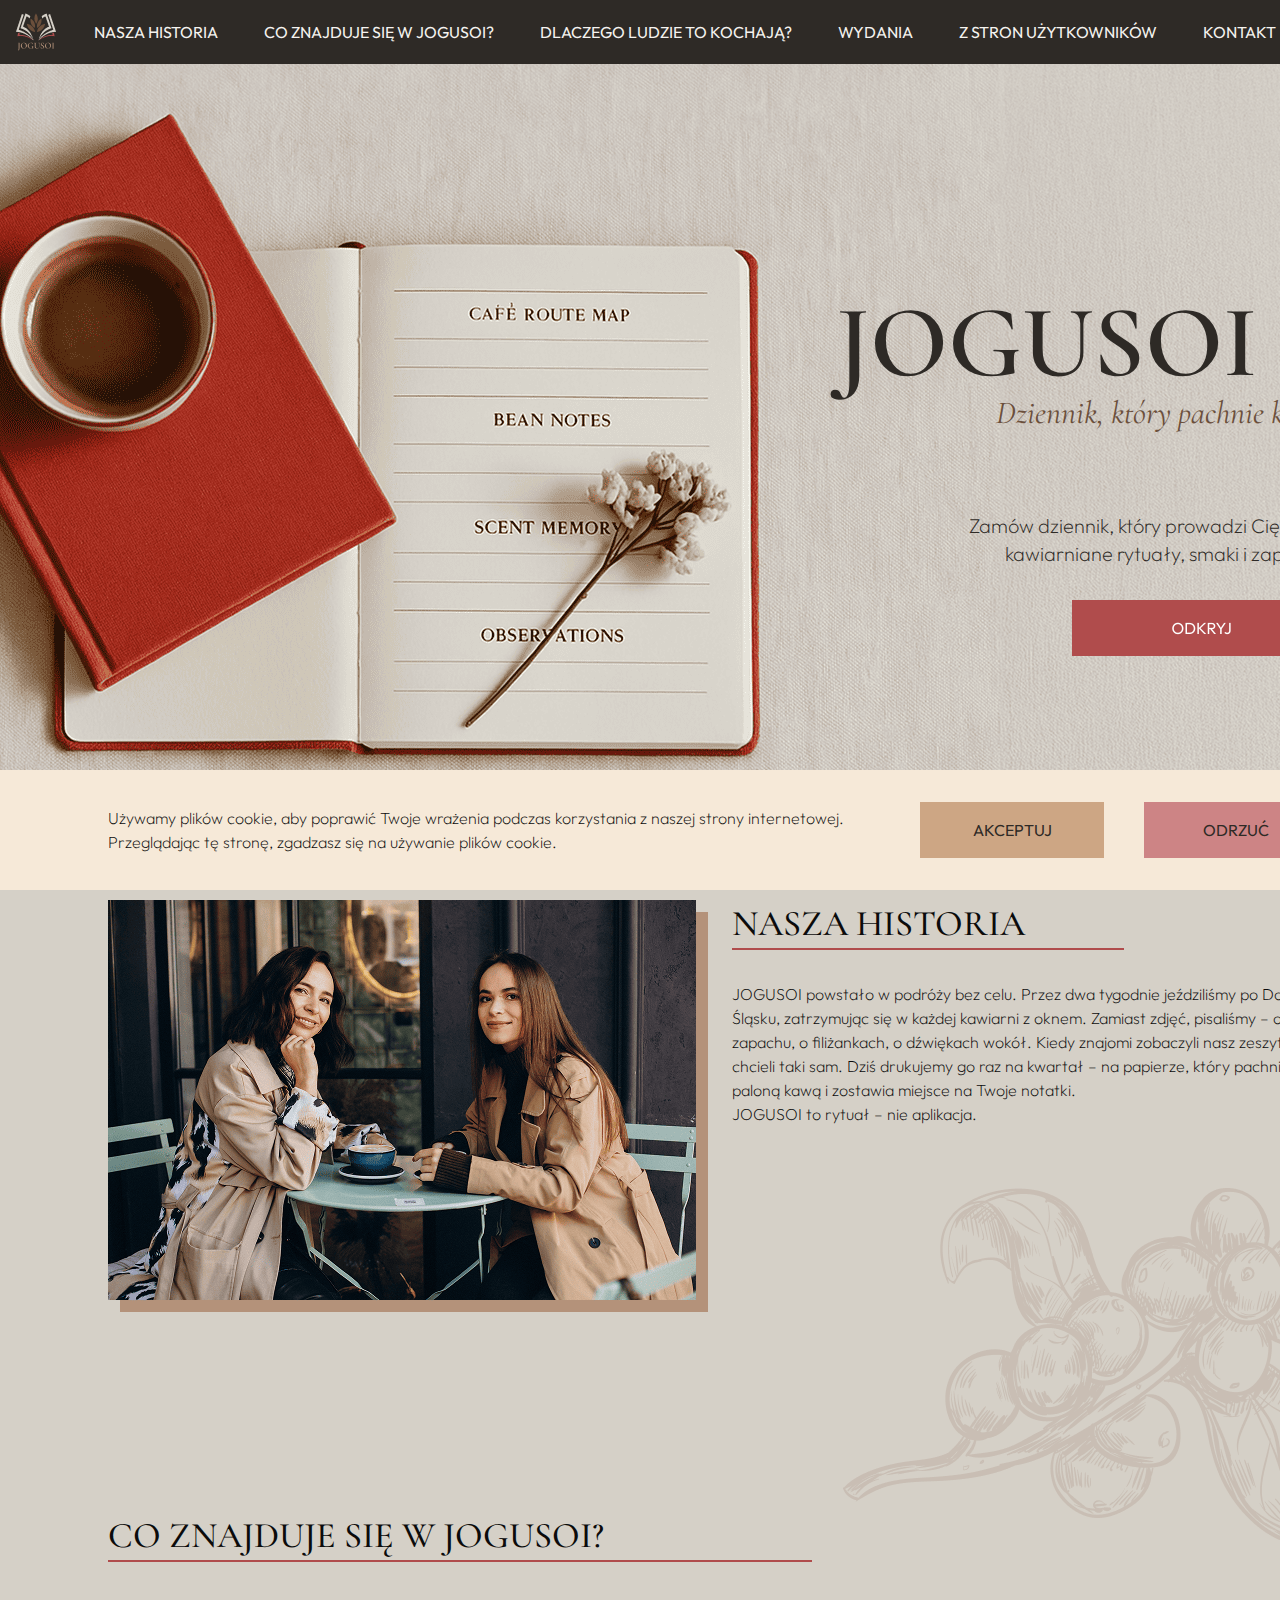
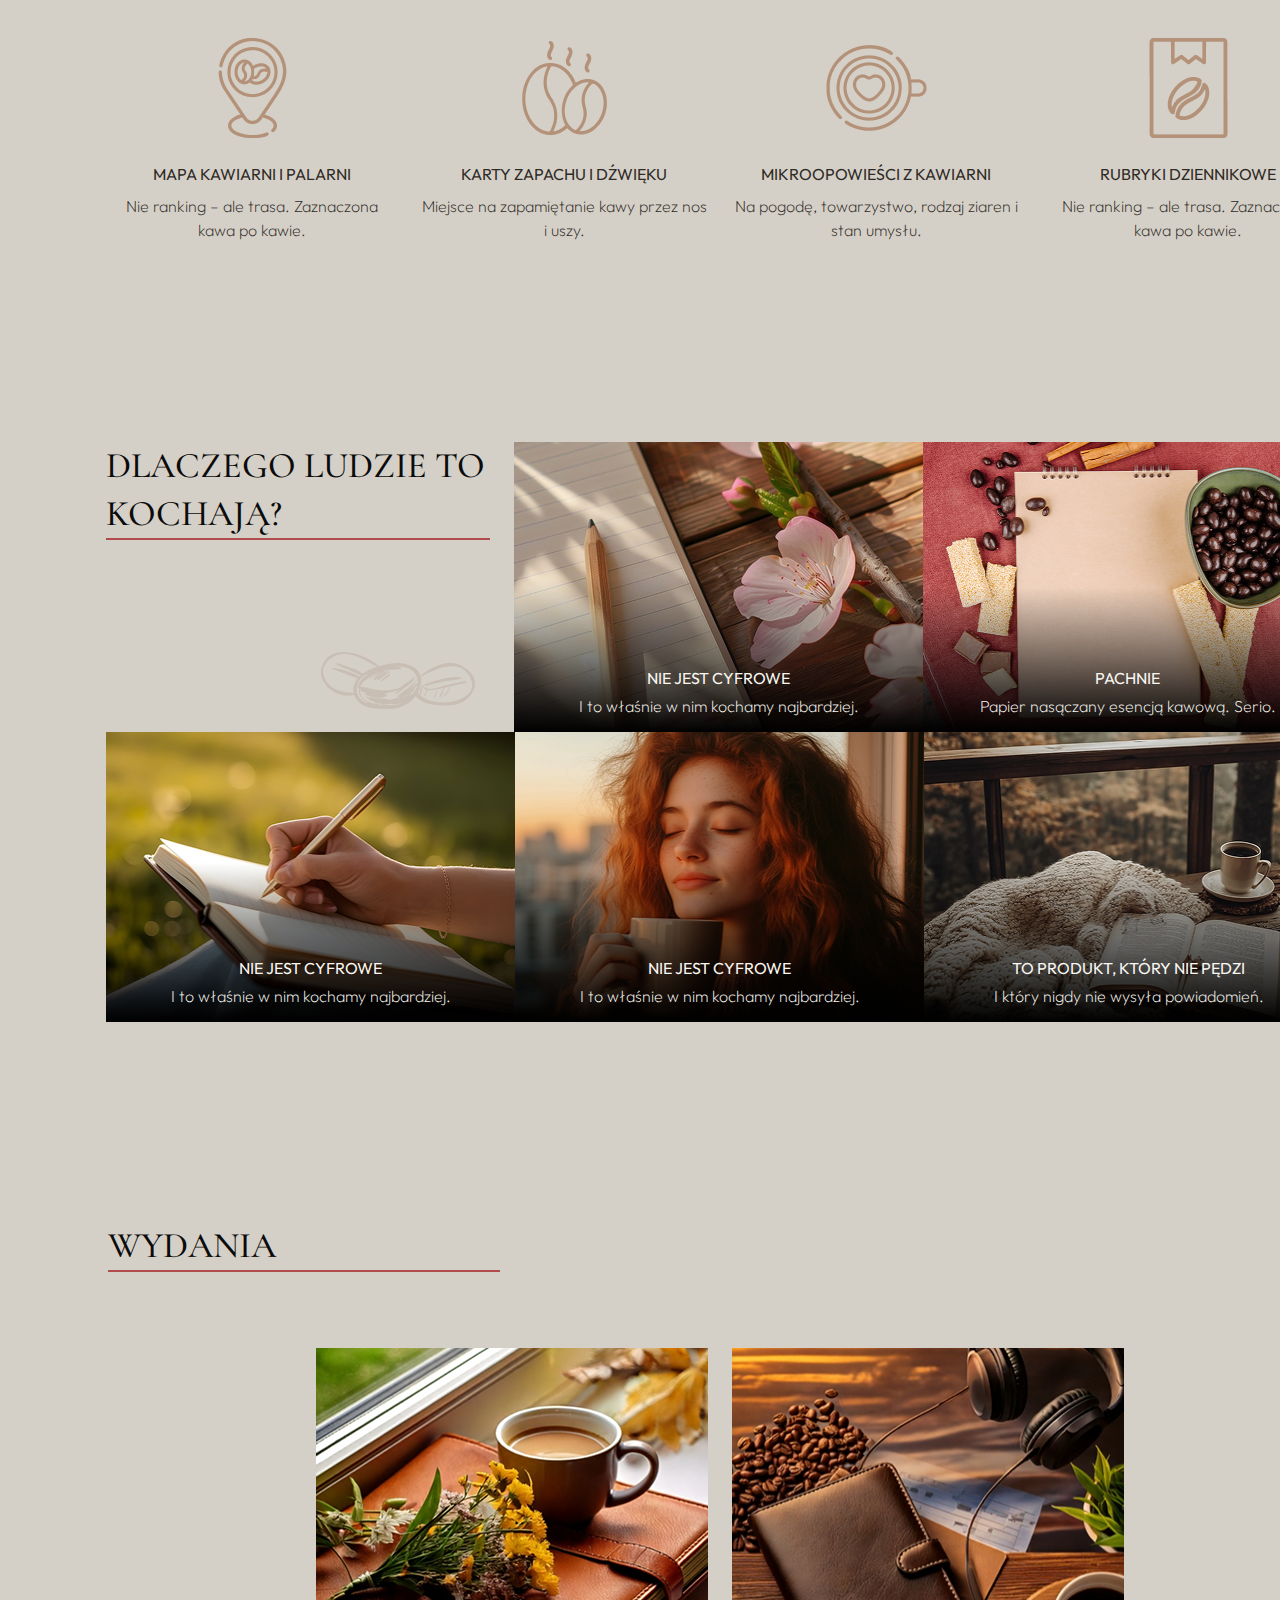
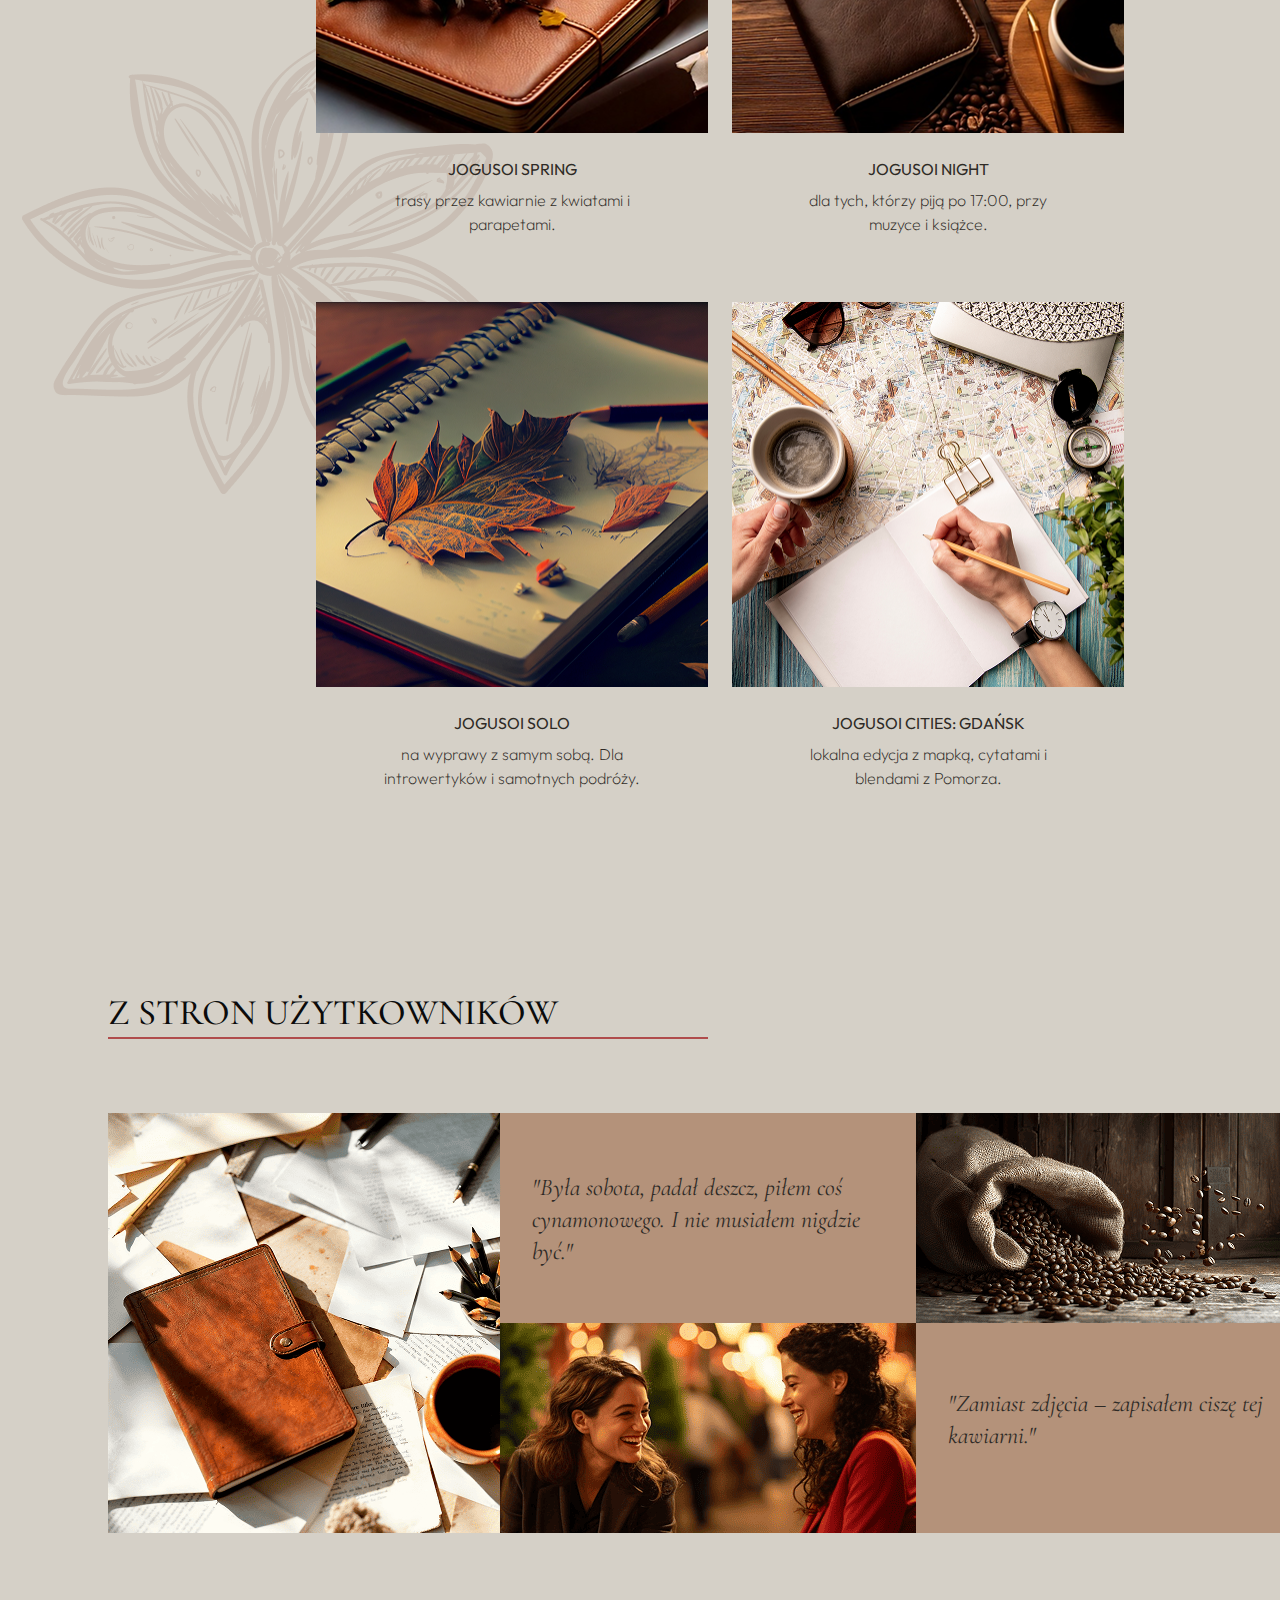
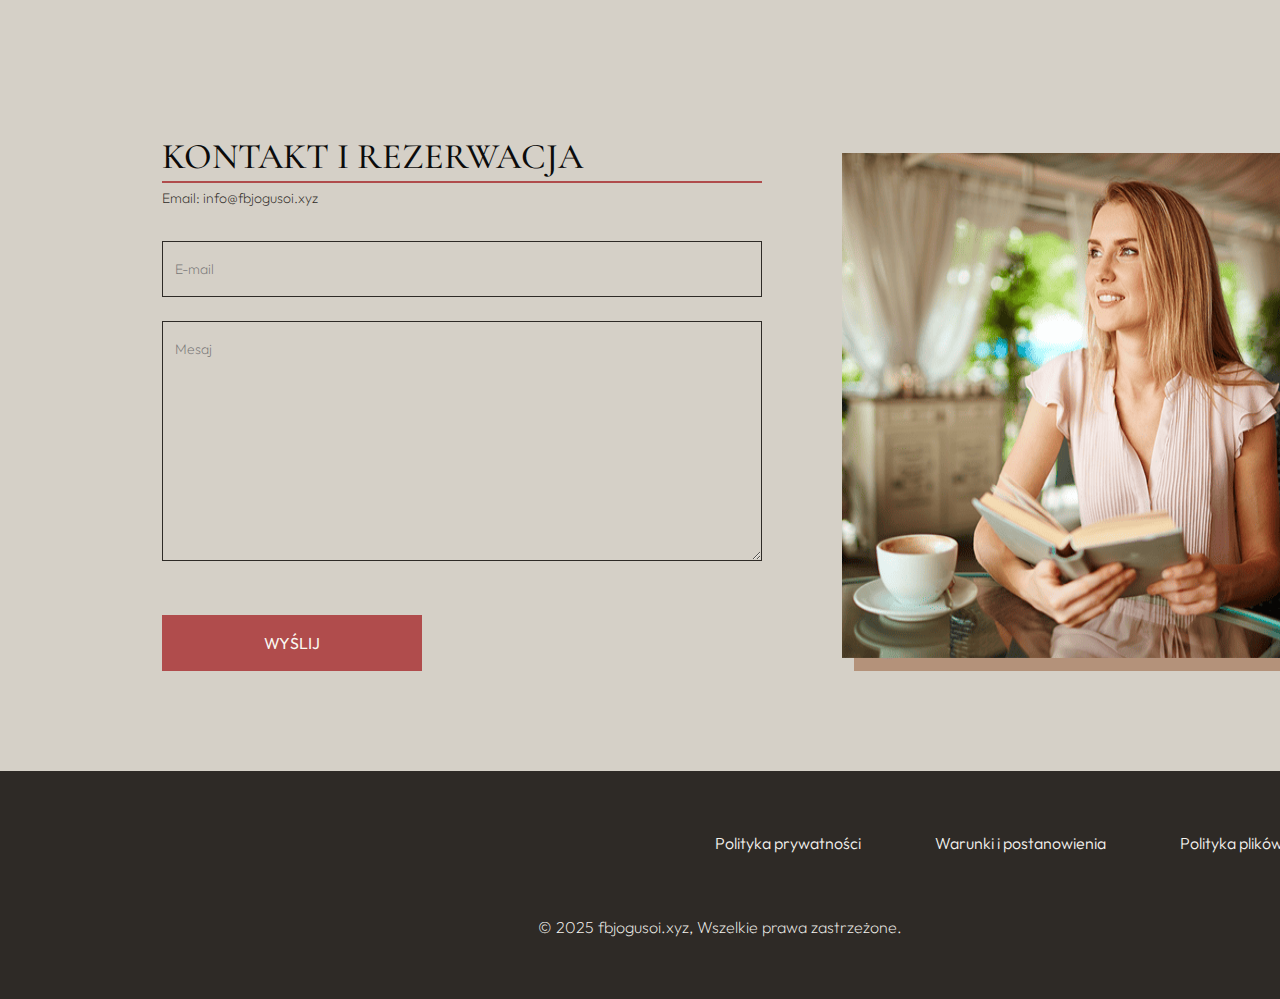
<file: index.html>
<!DOCTYPE html>
<html lang="en">
  <head>
    <meta charset="UTF-8" />
    <meta name="viewport" content="width=device-width, initial-scale=1.0" />

    <title>JOGUSOI</title>
    <link rel="icon" href="img/500x500.png" />

    <link rel="stylesheet" href="css/main.css" />
  </head>

  <body>
    <div id="cookie-popup" class="q-u-cookie-popup">
      <div class="q-u-cookie-popup-container">
        <p class="q-u-cookie-popup-text-two">
          Używamy plików cookie, aby poprawić Twoje wrażenia podczas korzystania
          z naszej strony internetowej. Przeglądając tę stronę, zgadzasz się na
          używanie plików cookie.
        </p>
        <div class="q-u-cookie-button-container">
          <button id="accept-cookies" class="q-u-cookie-button">
            Akceptuj
          </button>
          <button id="decline-cookies" class="q-u-cookie-button">Odrzuć</button>
        </div>
      </div>
    </div>
    <header class="q-u-header">
      <div class="q-u-header-background"></div>
      <nav class="q-u-navigation">
        <ul class="q-u-navigation-list">
          <li class="q-u-navigation-item">
            <a href="/" class="">
              <img
                href="/"
                class="q-u-title-img q-u-navigation-img"
                alt="logo"
                src="img/header/Logo.png"
              />
            </a>
          </li>
          <li class="q-u-navigation-item">
            <a href="/#about" class="q-u-navigation-link">Nasza historia</a>
          </li>
          <li class="q-u-navigation-item">
            <a href="/#why" class="q-u-navigation-link"
              >Co znajduje się w JOGUSOI?</a
            >
          </li>
          <li class="q-u-navigation-item">
            <a href="/#uniqueness" class="q-u-navigation-link"
              >Dlaczego ludzie to kochają?</a
            >
          </li>
          <li class="q-u-navigation-item">
            <a href="/#characters" class="q-u-navigation-link">Wydania</a>
          </li>
          <li class="q-u-navigation-item">
            <a href="/#how" class="q-u-navigation-link">Z stron użytkowników</a>
          </li>

          <li class="q-u-navigation-item">
            <a href="/#features" class="q-u-navigation-link">Kontakt </a>
          </li>
        </ul>

        <div class="q-u-header-button-wrapper">
          <a href="/" class="q-u-policy-terms-header-icon-menu">
            <img
              href="/"
              class="q-u-title-img"
              alt="logo"
              src="img/header/Logo.png"
            />
          </a>

          <button type="button" class="q-u-header-icon-button" data-menu-button>
            <img
              class="q-u-header-icon q-u-header-icon-menu"
              src="img/header/icon_burger.png"
              alt="menu "
            />
            <svg
              class="q-u-header-icon q-u-header-icon-close"
              xmlns="http://www.w3.org/2000/svg"
              width="40"
              height="40"
              style="width: 40px; height: 40px; margin: 0pxpx 0 0"
              viewBox="0 0 40 40"
              fill="none"
            >
              <path
                d="M12 12L28 28"
                stroke="white"
                stroke-width="4"
                stroke-linecap="round"
              />
              <path
                d="M28 12L12 28"
                stroke="white"
                stroke-width="4"
                stroke-linecap="round"
              />
            </svg>
          </button>
        </div>
      </nav>
    </header>

    <main>
      <section class="q-u-home" id="home">
        <div class="q-u-home-container">
          <div class="q-u-home-container-top">
            <p class="q-u-home-title">JOGUSOI</p>
            <p class="q-u-home-text">Dziennik, który pachnie kawą</p>
            <p class="q-u-home-text-two">
              Zamów dziennik, który prowadzi Cię przez kawiarniane rytuały,
              smaki i zapachy.
            </p>
            <a class="q-u-home-google-button-link" href="#">
              <img
                class="q-u-home-google-button-image"
                src="./img/home/1.png"
                alt="button"
              />
            </a>
          </div>
        </div>
      </section>
      <section class="q-u-about" id="about">
        <div class="q-u-about-container">
          <div>
            <h2 class="q-u-about-title q-u-about-title-q">Nasza historia</h2>
            <p class="q-u-about-text">
              JOGUSOI powstało w podróży bez celu. Przez dwa tygodnie
              jeździliśmy po Dolnym Śląsku, zatrzymując się w każdej kawiarni z
              oknem. Zamiast zdjęć, pisaliśmy – o zapachu, o filiżankach, o
              dźwiękach wokół. Kiedy znajomi zobaczyli nasz zeszyt, chcieli taki
              sam. Dziś drukujemy go raz na kwartał – na papierze, który pachnie
              paloną kawą i zostawia miejsce na Twoje notatki. <br />
              JOGUSOI to rytuał – nie aplikacja.
            </p>
          </div>
          <figure class="q-u-about-img">
            <img class="q-u-about-img" src="/img/img.png" alt="woman" />
          </figure>
          <img class="q-u-about-image" src="/img/coffee.png" alt="" />
        </div>
      </section>
      <article class="q-u-why" id="why">
        <span style="display: none"
          >Generated: 2025-04-16, Hash: qk39sfq-u-u-7x</span
        >

        <div class="q-u-why-container">
          <h2 class="q-u-about-title q-u-why-title">
            Co znajduje się w JOGUSOI?
          </h2>
          <dl class="q-u-why-list">
            <div class="q-u-why-item">
              <div>
                <figure class="q-u-why-img">
                  <img
                    class="q-u-why-img"
                    src="img/why/location-pin_12121255.png"
                    alt="location pin"
                  />
                </figure>
                <dt class="q-u-why-text-bold">Mapa kawiarni i palarni</dt>
                <dd class="q-u-why-text">
                  Nie ranking – ale trasa. Zaznaczona kawa po kawie.
                </dd>
              </div>
            </div>
            <div class="q-u-why-item">
              <div>
                <figure class="q-u-why-img">
                  <img
                    class="q-u-why-img"
                    src="img/why/roast-coffee_12597533.png"
                    alt="roast coffee"
                  />
                </figure>
                <dt class="q-u-why-text-bold">Karty zapachu i dźwięku</dt>
                <dd class="q-u-why-text">
                  Miejsce na zapamiętanie kawy przez nos i uszy.
                </dd>
              </div>
            </div>
            <div class="q-u-why-item">
              <div>
                <figure class="q-u-why-img">
                  <img
                    class="q-u-why-img"
                    src="img/why/latte_12121246.png"
                    alt="latte"
                  />
                </figure>
                <dt class="q-u-why-text-bold">Mikroopowieści z kawiarni</dt>
                <dd class="q-u-why-text">
                  Na pogodę, towarzystwo, rodzaj ziaren i stan umysłu.
                </dd>
              </div>
            </div>
            <div class="q-u-why-item">
              <div>
                <figure class="q-u-why-img">
                  <img
                    class="q-u-why-img"
                    src="img/why/coffee-bag_766389.png"
                    alt="coffee bag"
                  />
                </figure>
                <dt class="q-u-why-text-bold">Rubryki dziennikowe</dt>
                <dd class="q-u-why-text">
                  Nie ranking – ale trasa. Zaznaczona kawa po kawie.
                </dd>
              </div>
            </div>
          </dl>
        </div>
      </article>
      <section class="q-u-uniqueness" id="uniqueness">
        <div class="q-u-uniqueness-container">
          <img
            class="q-u-uniqueness-image"
            src="/img/uniqueness/grain.png"
            alt="grain"
          />
          <div class="q-u-uniqueness-list">
            <div>
              <h2 class="q-u-about-title q-u-uni-title">
                Dlaczego ludzie to kochają?
              </h2>
            </div>
            <div class="q-u-uniqueness-item">
              <img
                class="q-u-uniqueness-img"
                src="/img/uniqueness/Image Container (1).png"
              />
              <p class="q-u-uniqueness-text">Nie jest cyfrowe</p>
              <p class="q-u-uniqueness-textt">
                I to właśnie w nim kochamy najbardziej.
              </p>
            </div>
            <div class="q-u-uniqueness-item">
              <img
                class="q-u-uniqueness-img"
                src="/img/uniqueness/Image (1).png"
              />
              <p class="q-u-uniqueness-text">Pachnie</p>
              <p class="q-u-uniqueness-textt">
                Papier nasączany esencją kawową. Serio.
              </p>
            </div>
            <div class="q-u-uniqueness-item">
              <img class="q-u-uniqueness-img" src="/img/uniqueness/Image.png" />
              <p class="q-u-uniqueness-text">Nie jest cyfrowe</p>
              <p class="q-u-uniqueness-textt">
                I to właśnie w nim kochamy najbardziej.
              </p>
            </div>
            <div class="q-u-uniqueness-item">
              <img
                class="q-u-uniqueness-img"
                src="/img/uniqueness/Image Container (3).png"
              />
              <p class="q-u-uniqueness-text">Nie jest cyfrowe</p>
              <p class="q-u-uniqueness-textt">
                I to właśnie w nim kochamy najbardziej.
              </p>
            </div>
            <div class="q-u-uniqueness-item">
              <img
                class="q-u-uniqueness-img"
                src="/img/uniqueness/Image (2).png"
              />
              <p class="q-u-uniqueness-text">To produkt, który nie pędzi</p>
              <p class="q-u-uniqueness-textt">
                I który nigdy nie wysyła powiadomień.
              </p>
            </div>
          </div>
        </div>
      </section>
      <section class="q-u-characters" id="characters">
        <div class="q-u-characters-container">
          <h2 class="q-u-about-title">Wydania</h2>
          <ul class="q-u-characters-list">
            <li class="q-u-characters-item">
              <img
                class="q-u-characters-img"
                src="/img/characters/2150162939.png"
              />
              <p class="q-u-characters-text-bold">JOGUSOI SPRING</p>
              <p class="q-u-characters-text">
                trasy przez kawiarnie z kwiatami i parapetami.
              </p>
            </li>
            <li class="q-u-characters-item">
              <img class="q-u-characters-img" src="/img/characters/5.png" />
              <p class="q-u-characters-text-bold">JOGUSOI NIGHT</p>
              <p class="q-u-characters-text">
                dla tych, którzy piją po 17:00, przy muzyce i książce.
              </p>
            </li>
            <li class="q-u-characters-item">
              <img
                class="q-u-characters-img"
                src="/img/characters/2149282427 1.png"
              />
              <p class="q-u-characters-text-bold">JOGUSOI SOLO</p>
              <p class="q-u-characters-text">
                na wyprawy z samym sobą. Dla introwertyków i samotnych podróży.
              </p>
            </li>
            <li class="q-u-characters-item">
              <img
                class="q-u-characters-img"
                src="/img/characters/108512 1.png"
              />
              <p class="q-u-characters-text-bold">JOGUSOI CITIES: GDAŃSK</p>
              <p class="q-u-characters-text">
                lokalna edycja z mapką, cytatami i blendami z Pomorza.
              </p>
            </li>
          </ul>
        </div>
      </section>
      <section class="q-u-how" id="how">
        <div class="q-u-how-container">
          <h2 class="q-u-about-title q-u-how-title">Z stron użytkowników</h2>

          <p class="q-u-how-text">
            "Była sobota, padał deszcz, piłem coś cynamonowego. I nie musiałem
            nigdzie być."
          </p>
          <p class="q-u-how-text-two">
            "Zamiast zdjęcia – zapisałem ciszę tej kawiarni."
          </p>
        </div>
      </section>

      <section class="q-u-features" id="features">
        <div class="q-u-features-container">
          <h2 class="q-u-about-title q-u-features-title-q">
            Kontakt i Rezerwacja
          </h2>
          <p class="q-u-features-text-bold">
            Email:
            <a class="q-u-features-text-bold" href="mailto:info@fbjogusoi.xyz"
              >info@fbjogusoi.xyz</a
            >
          </p>
          <div class="q-u-features-div">
            <form
              class="q-u-features-form"
              action="mailto:info@fbjogusoi.xyz"
              method="POST"
              enctype="text/plain"
            >
              <input
                class="q-u-features-input"
                type="email"
                name="email"
                placeholder="E-mail"
              />
              <textarea
                class="q-u-features-input q-u-features-textarea"
                name="message"
                placeholder="Mesaj"
              ></textarea>
              <button class="q-u-features-button" type="submit">Wyślij</button>
            </form>

            <img class="q-u-features-img" src="/img/img_form.png" alt="women" />
          </div>
        </div>
      </section>
    </main>
    <footer
      class="q-u-footer"
      style="margin: auto; background: rgba(46, 42, 38, 1)"
    >
      <div class="q-u-footer-container">
        <div class="q-u-footer-wrapper">
          <a class="q-u-footer-text" href="/policy.html"
            >Polityka prywatności</a
          >
          <a class="q-u-footer-text" href="/terms.html"
            >Warunki i postanowienia
          </a>
          <a class="q-u-footer-text" href="/cookies.html"
            >Polityka plików cookie</a
          >
        </div>

        <p class="q-u-footer-copyright">
          © 2025 fbjogusoi.xyz, Wszelkie prawa zastrzeżone.
        </p>
      </div>
    </footer>
    <script src="js/mobile-menu.js"></script>
    <script src="js/jquery-loc-q-u-0.js"></script>
  </body>
</html>
</file>
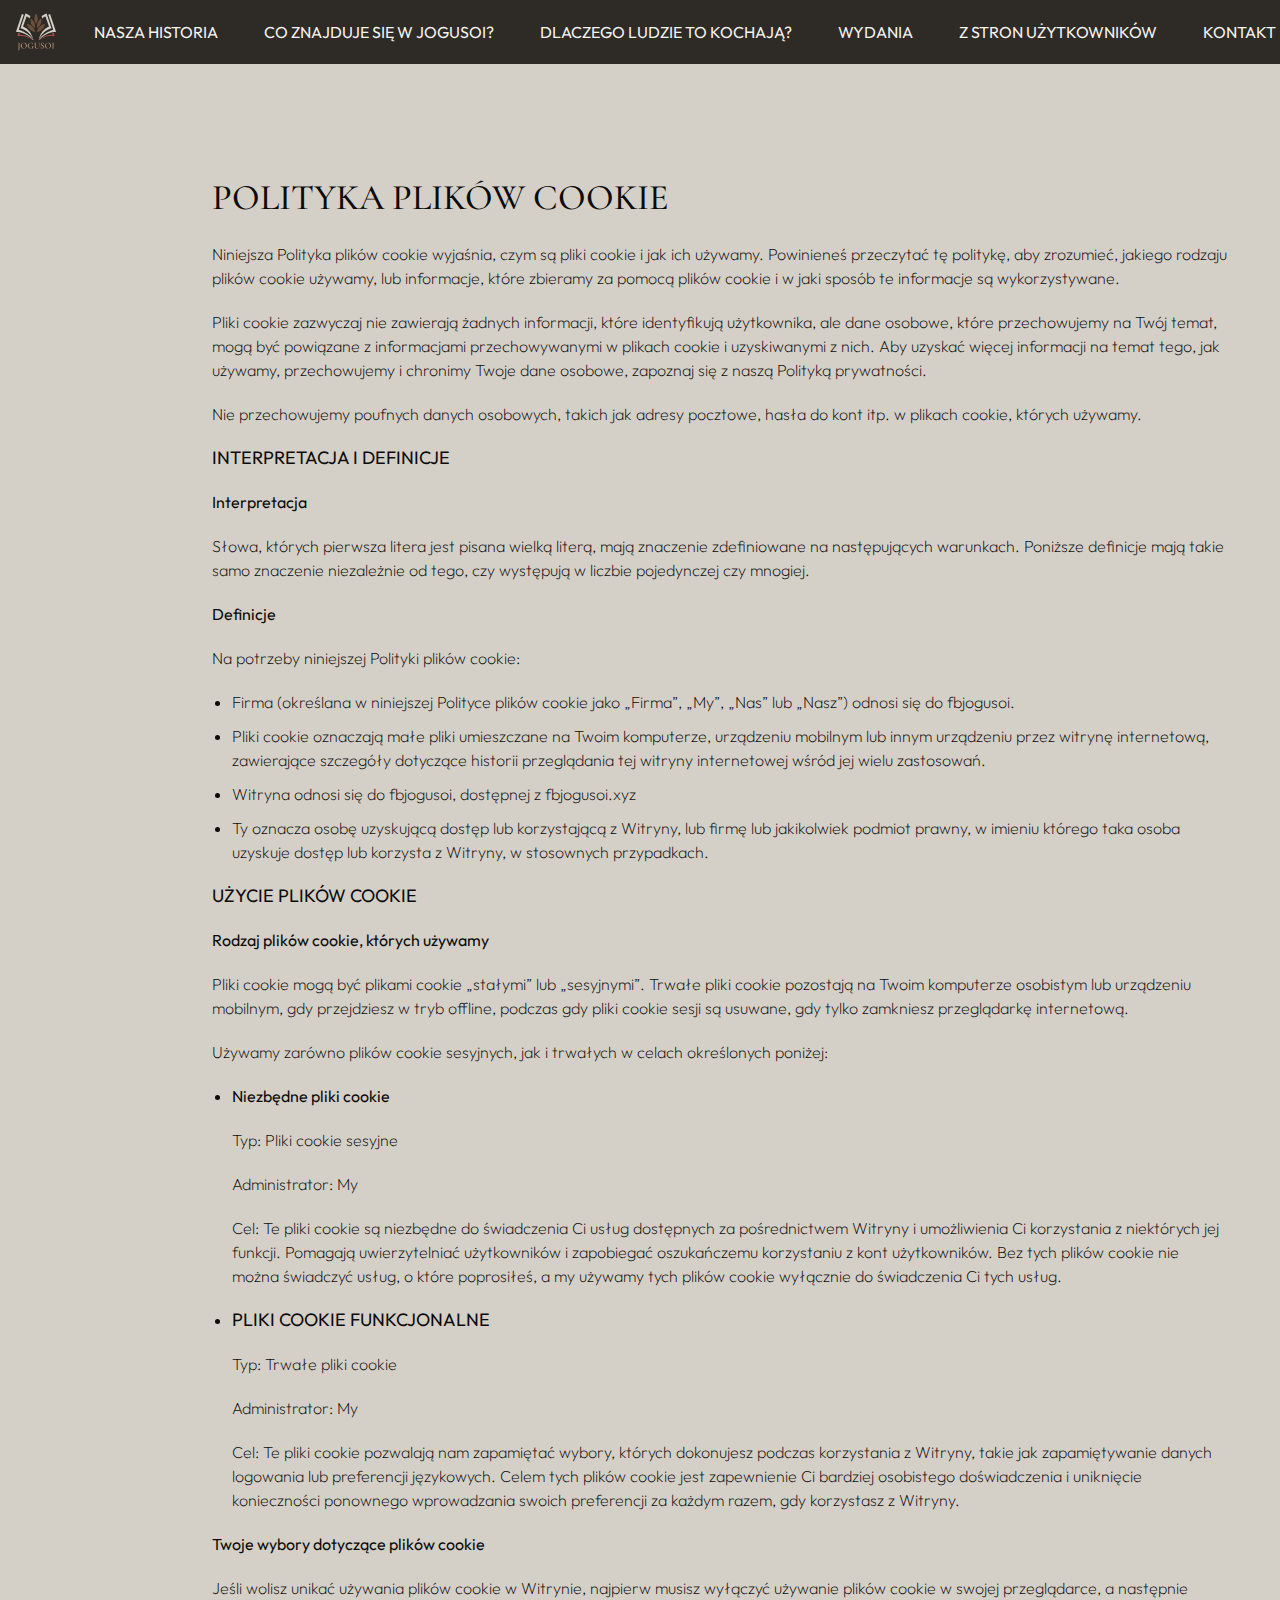
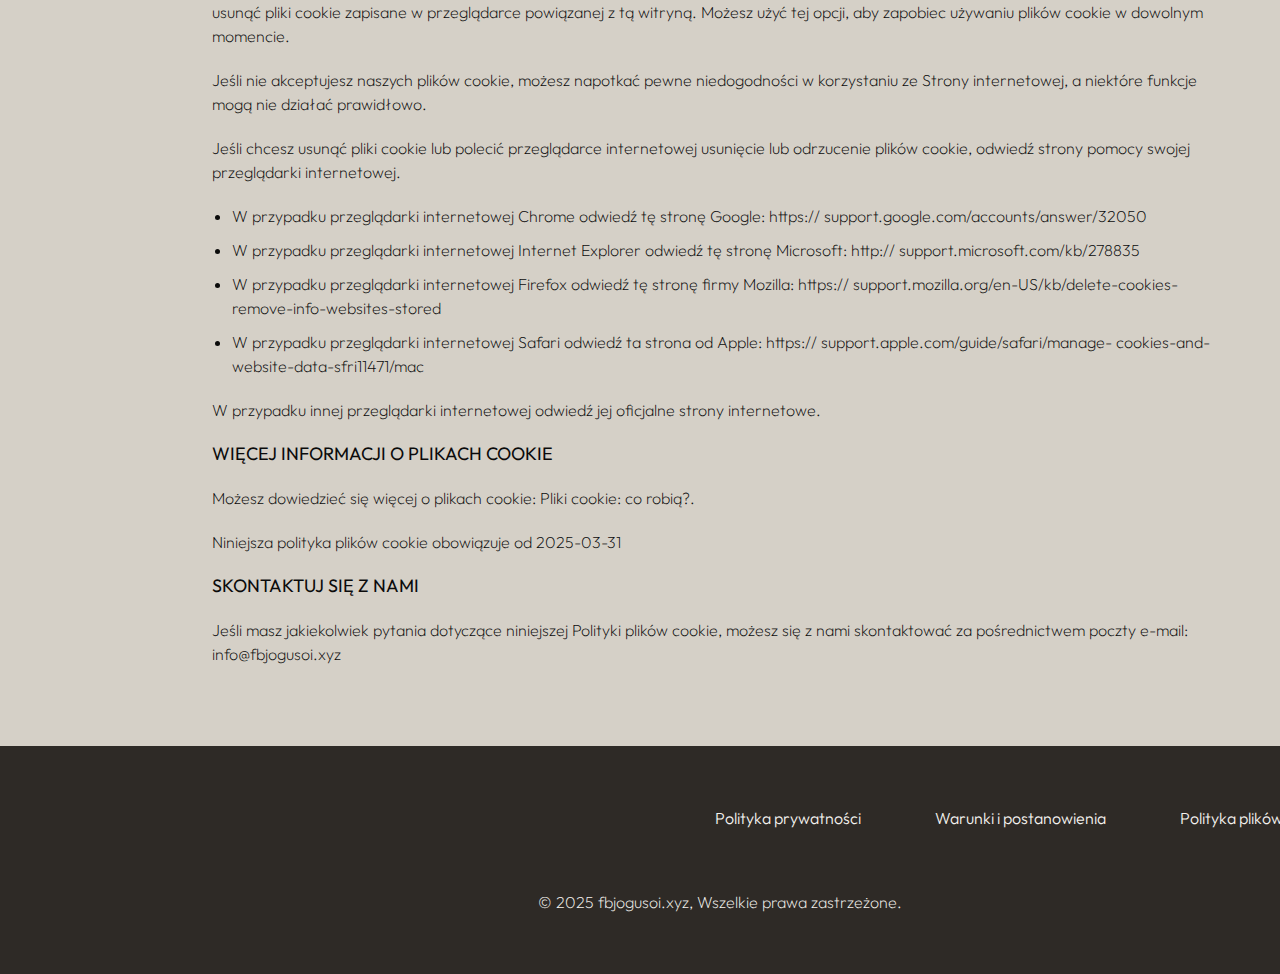
<file: cookies.html>
<!DOCTYPE html>
<html lang="en">
  <head>
    <meta charset="UTF-8" />
    <meta name="viewport" content="width=device-width, initial-scale=1.0" />

    <title>JOGUSOI</title>
    <link rel="icon" href="img/500x500.png" />

    <link rel="stylesheet" href="css/main.css" />
  </head>

  <body>
    <header class="q-u-header">
      <div class="q-u-header-background"></div>
      <nav class="q-u-navigation">
        <ul class="q-u-navigation-list">
          <li class="q-u-navigation-item">
            <a href="/" class="">
              <img
                href="/"
                class="q-u-title-img q-u-navigation-img"
                alt="logo"
                src="img/header/Logo.png"
              />
            </a>
          </li>
          <li class="q-u-navigation-item">
            <a href="/#about" class="q-u-navigation-link">Nasza historia</a>
          </li>
          <li class="q-u-navigation-item">
            <a href="/#why" class="q-u-navigation-link"
              >Co znajduje się w JOGUSOI?</a
            >
          </li>
          <li class="q-u-navigation-item">
            <a href="/#uniqueness" class="q-u-navigation-link"
              >Dlaczego ludzie to kochają?</a
            >
          </li>
          <li class="q-u-navigation-item">
            <a href="/#characters" class="q-u-navigation-link">Wydania</a>
          </li>
          <li class="q-u-navigation-item">
            <a href="/#how" class="q-u-navigation-link">Z stron użytkowników</a>
          </li>

          <li class="q-u-navigation-item">
            <a href="/#features" class="q-u-navigation-link">Kontakt </a>
          </li>
        </ul>

        <div class="q-u-header-button-wrapper">
          <a href="/" class="q-u-policy-terms-header-icon-menu">
            <img
              href="/"
              class="q-u-title-img"
              alt="logo"
              src="img/header/Logo.png"
            />
          </a>

          <button type="button" class="q-u-header-icon-button" data-menu-button>
            <img
              class="q-u-header-icon q-u-header-icon-menu"
              src="img/header/icon_burger.png"
              alt="menu "
            />
            <svg
              class="q-u-header-icon q-u-header-icon-close"
              xmlns="http://www.w3.org/2000/svg"
              width="40"
              height="40"
              style="width: 40px; height: 40px; margin: 0pxpx 0 0"
              viewBox="0 0 40 40"
              fill="none"
            >
              <path
                d="M12 12L28 28"
                stroke="white"
                stroke-width="4"
                stroke-linecap="round"
              />
              <path
                d="M28 12L12 28"
                stroke="white"
                stroke-width="4"
                stroke-linecap="round"
              />
            </svg>
          </button>
        </div>
      </nav>
    </header>

    <main>
      <section>
        <div class="q-u-container">
          <h1>Polityka plików cookie</h1>

          <p>
            Niniejsza Polityka plików cookie wyjaśnia, czym są pliki cookie i
            jak ich używamy. Powinieneś przeczytać tę politykę, aby zrozumieć,
            jakiego rodzaju plików cookie używamy, lub informacje, które
            zbieramy za pomocą plików cookie i w jaki sposób te informacje są
            wykorzystywane.
          </p>

          <p>
            Pliki cookie zazwyczaj nie zawierają żadnych informacji, które
            identyfikują użytkownika, ale dane osobowe, które przechowujemy na
            Twój temat, mogą być powiązane z informacjami przechowywanymi w
            plikach cookie i uzyskiwanymi z nich. Aby uzyskać więcej informacji
            na temat tego, jak używamy, przechowujemy i chronimy Twoje dane
            osobowe, zapoznaj się z naszą Polityką prywatności.
          </p>

          <p>
            Nie przechowujemy poufnych danych osobowych, takich jak adresy
            pocztowe, hasła do kont itp. w plikach cookie, których używamy.
          </p>

          <h2>Interpretacja i definicje</h2>

          <h3>Interpretacja</h3>
          <p>
            Słowa, których pierwsza litera jest pisana wielką literą, mają
            znaczenie zdefiniowane na następujących warunkach. Poniższe
            definicje mają takie samo znaczenie niezależnie od tego, czy
            występują w liczbie pojedynczej czy mnogiej.
          </p>

          <h3>Definicje</h3>
          <p>Na potrzeby niniejszej Polityki plików cookie:</p>
          <ul>
            <li>
              Firma (określana w niniejszej Polityce plików cookie jako „Firma”,
              „My”, „Nas” lub „Nasz”) odnosi się do fbjogusoi.
            </li>
            <li>
              Pliki cookie oznaczają małe pliki umieszczane na Twoim komputerze,
              urządzeniu mobilnym lub innym urządzeniu przez witrynę
              internetową, zawierające szczegóły dotyczące historii przeglądania
              tej witryny internetowej wśród jej wielu zastosowań.
            </li>
            <li>
              Witryna odnosi się do fbjogusoi, dostępnej z

              <a href="https://fbjogusoi.xyz">fbjogusoi.xyz</a>
            </li>
            <li>
              Ty oznacza osobę uzyskującą dostęp lub korzystającą z Witryny, lub
              firmę lub jakikolwiek podmiot prawny, w imieniu którego taka osoba
              uzyskuje dostęp lub korzysta z Witryny, w stosownych przypadkach.
            </li>
          </ul>

          <h2>Użycie plików cookie</h2>

          <h3>Rodzaj plików cookie, których używamy</h3>
          <p>
            Pliki cookie mogą być plikami cookie „stałymi” lub „sesyjnymi”.
            Trwałe pliki cookie pozostają na Twoim komputerze osobistym lub
            urządzeniu mobilnym, gdy przejdziesz w tryb offline, podczas gdy
            pliki cookie sesji są usuwane, gdy tylko zamkniesz przeglądarkę
            internetową.
          </p>
          <p>
            Używamy zarówno plików cookie sesyjnych, jak i trwałych w celach
            określonych poniżej:
          </p>

          <ul>
            <li>
              <h3>Niezbędne pliki cookie</h3>
              <p>Typ: Pliki cookie sesyjne</p>
              <p>Administrator: My</p>

              <p>
                Cel: Te pliki cookie są niezbędne do świadczenia Ci usług
                dostępnych za pośrednictwem Witryny i umożliwienia Ci
                korzystania z niektórych jej funkcji. Pomagają uwierzytelniać
                użytkowników i zapobiegać oszukańczemu korzystaniu z kont
                użytkowników. Bez tych plików cookie nie można świadczyć usług,
                o które poprosiłeś, a my używamy tych plików cookie wyłącznie do
                świadczenia Ci tych usług.
              </p>
            </li>
            <li>
              <h2>Pliki cookie funkcjonalne</h2>
              <p>Typ: Trwałe pliki cookie</p>
              <p>Administrator: My</p>
              <p>
                Cel: Te pliki cookie pozwalają nam zapamiętać wybory, których
                dokonujesz podczas korzystania z Witryny, takie jak
                zapamiętywanie danych logowania lub preferencji językowych.
                Celem tych plików cookie jest zapewnienie Ci bardziej osobistego
                doświadczenia i uniknięcie konieczności ponownego wprowadzania
                swoich preferencji za każdym razem, gdy korzystasz z Witryny.
              </p>
            </li>
          </ul>

          <h3>Twoje wybory dotyczące plików cookie</h3>
          <p>
            Jeśli wolisz unikać używania plików cookie w Witrynie, najpierw
            musisz wyłączyć używanie plików cookie w swojej przeglądarce, a
            następnie usunąć pliki cookie zapisane w przeglądarce powiązanej z
            tą witryną. Możesz użyć tej opcji, aby zapobiec używaniu plików
            cookie w dowolnym momencie.
          </p>
          <p>
            Jeśli nie akceptujesz naszych plików cookie, możesz napotkać pewne
            niedogodności w korzystaniu ze Strony internetowej, a niektóre
            funkcje mogą nie działać prawidłowo.
          </p>
          <p>
            Jeśli chcesz usunąć pliki cookie lub polecić przeglądarce
            internetowej usunięcie lub odrzucenie plików cookie, odwiedź strony
            pomocy swojej przeglądarki internetowej.
          </p>
          <ul>
            <li>
              W przypadku przeglądarki internetowej Chrome odwiedź tę stronę
              Google:
              <a href="https://support.google.com/accounts/answer/32050"
                >https:// support.google.com/accounts/answer/32050
              </a>
            </li>

            <li>
              W przypadku przeglądarki internetowej Internet Explorer odwiedź tę
              stronę Microsoft:

              <a href="http://support.microsoft.com/kb/278835"
                >http:// support.microsoft.com/kb/278835</a
              >
            </li>
            <li>
              W przypadku przeglądarki internetowej Firefox odwiedź tę stronę
              firmy Mozilla:

              <a
                href=" https://support.mozilla.org/en-US/kb/delete-cookies-remove-info-websites-stored"
              >
                https:// support.mozilla.org/en-US/kb/delete-cookies-
                remove-info-websites-stored</a
              >
            </li>
            <li>
              W przypadku przeglądarki internetowej Safari odwiedź ta strona od
              Apple:

              <a
                href=" https://support.apple.com/guide/safari/manage-cookies-and-website-data-sfri11471/mac
"
              >
                https:// support.apple.com/guide/safari/manage-
                cookies-and-website-data-sfri11471/mac
              </a>
            </li>
          </ul>
          <p>
            W przypadku innej przeglądarki internetowej odwiedź jej oficjalne
            strony internetowe.
          </p>

          <h2>Więcej informacji o plikach cookie</h2>
          <p>
            Możesz dowiedzieć się więcej o plikach cookie: Pliki cookie: co
            robią?.
          </p>
          <p>Niniejsza polityka plików cookie obowiązuje od 2025-03-31</p>

          <h2>Skontaktuj się z nami</h2>
          <p>
            Jeśli masz jakiekolwiek pytania dotyczące niniejszej Polityki plików
            cookie, możesz się z nami skontaktować za pośrednictwem poczty
            e-mail:
            <a href="mailto:info@fbjogusoi.xyz">info@fbjogusoi.xyz</a>
          </p>
        </div>
      </section>
    </main>
    <footer
      class="q-u-footer"
      style="margin: auto; background: rgba(46, 42, 38, 1)"
    >
      <div class="q-u-footer-container">
        <div class="q-u-footer-wrapper">
          <a class="q-u-footer-text" href="/policy.html"
            >Polityka prywatności</a
          >
          <a class="q-u-footer-text" href="/terms.html"
            >Warunki i postanowienia
          </a>
          <a class="q-u-footer-text" href="/cookies.html"
            >Polityka plików cookie</a
          >
        </div>

        <p class="q-u-footer-copyright">
          © 2025 fbjogusoi.xyz, Wszelkie prawa zastrzeżone.
        </p>
      </div>
    </footer>
    <script src="js/mobile-menu.js"></script>
  </body>
</html>
</file>
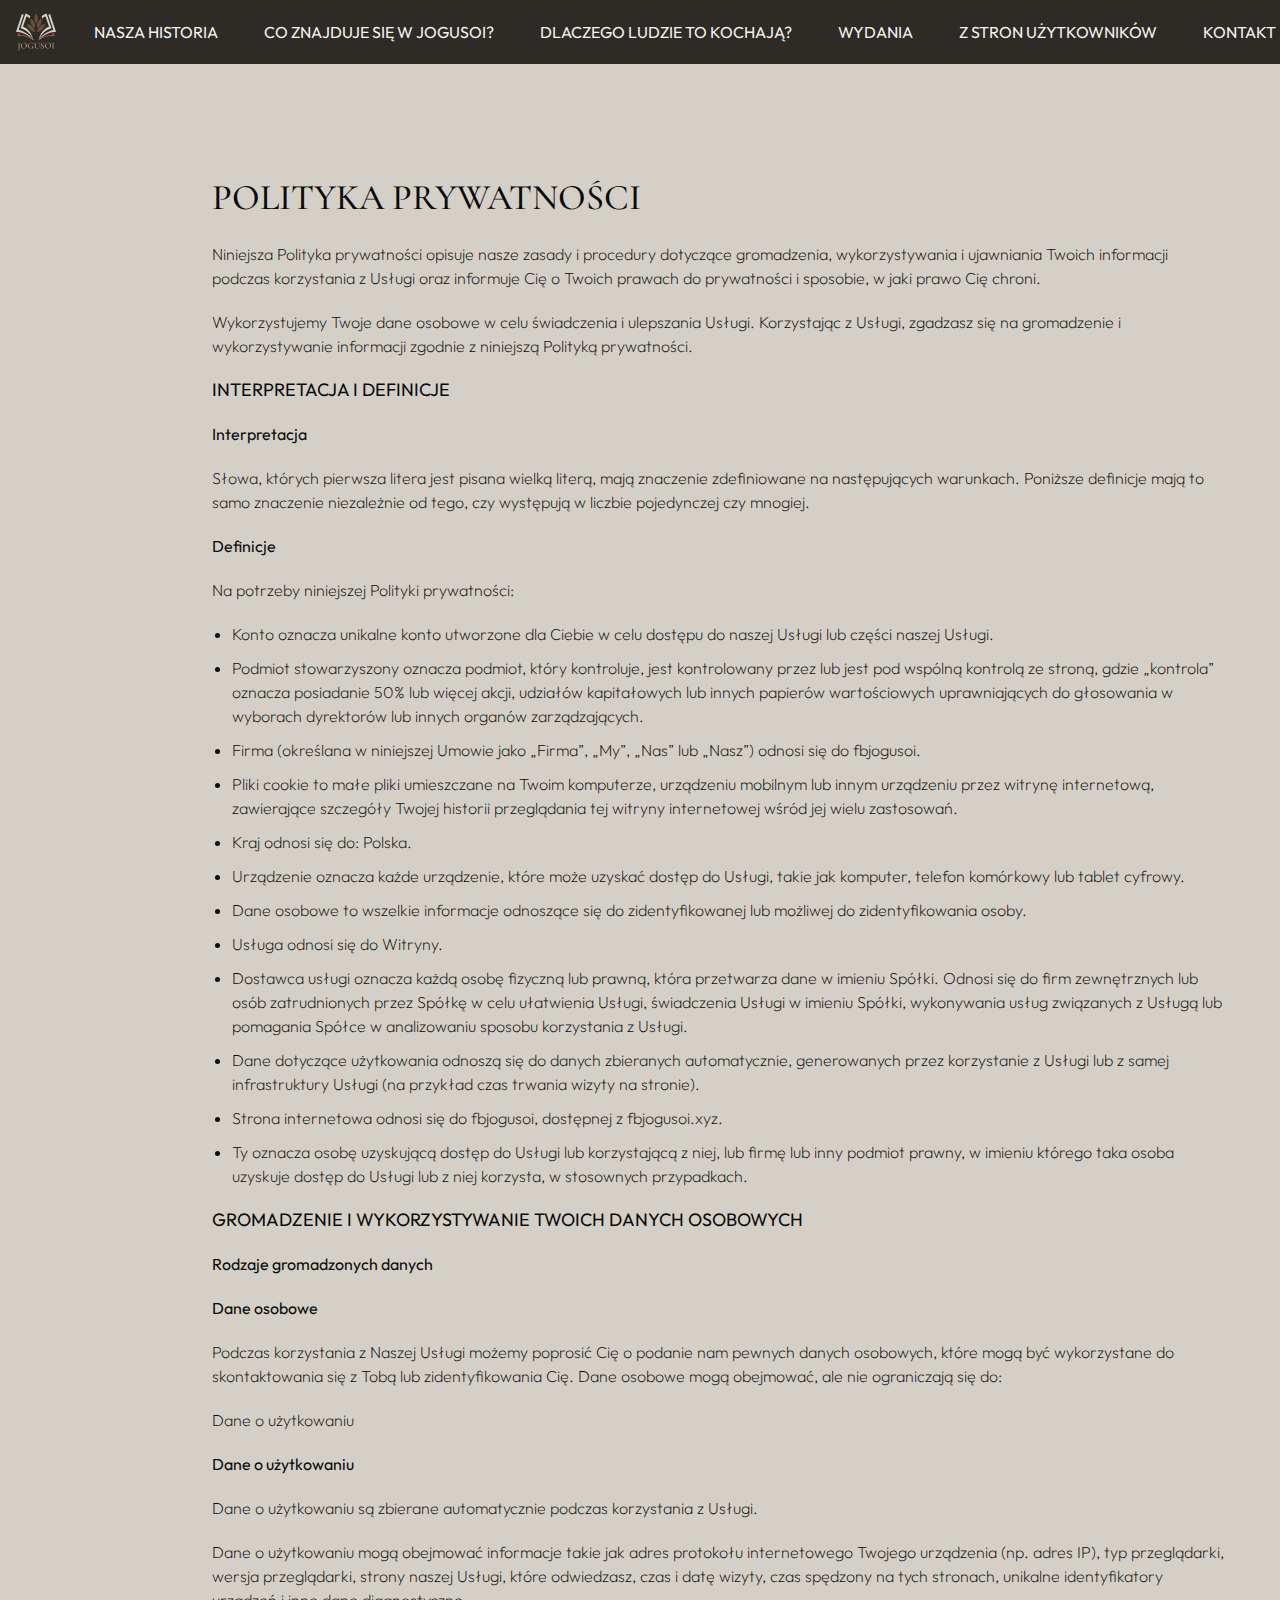
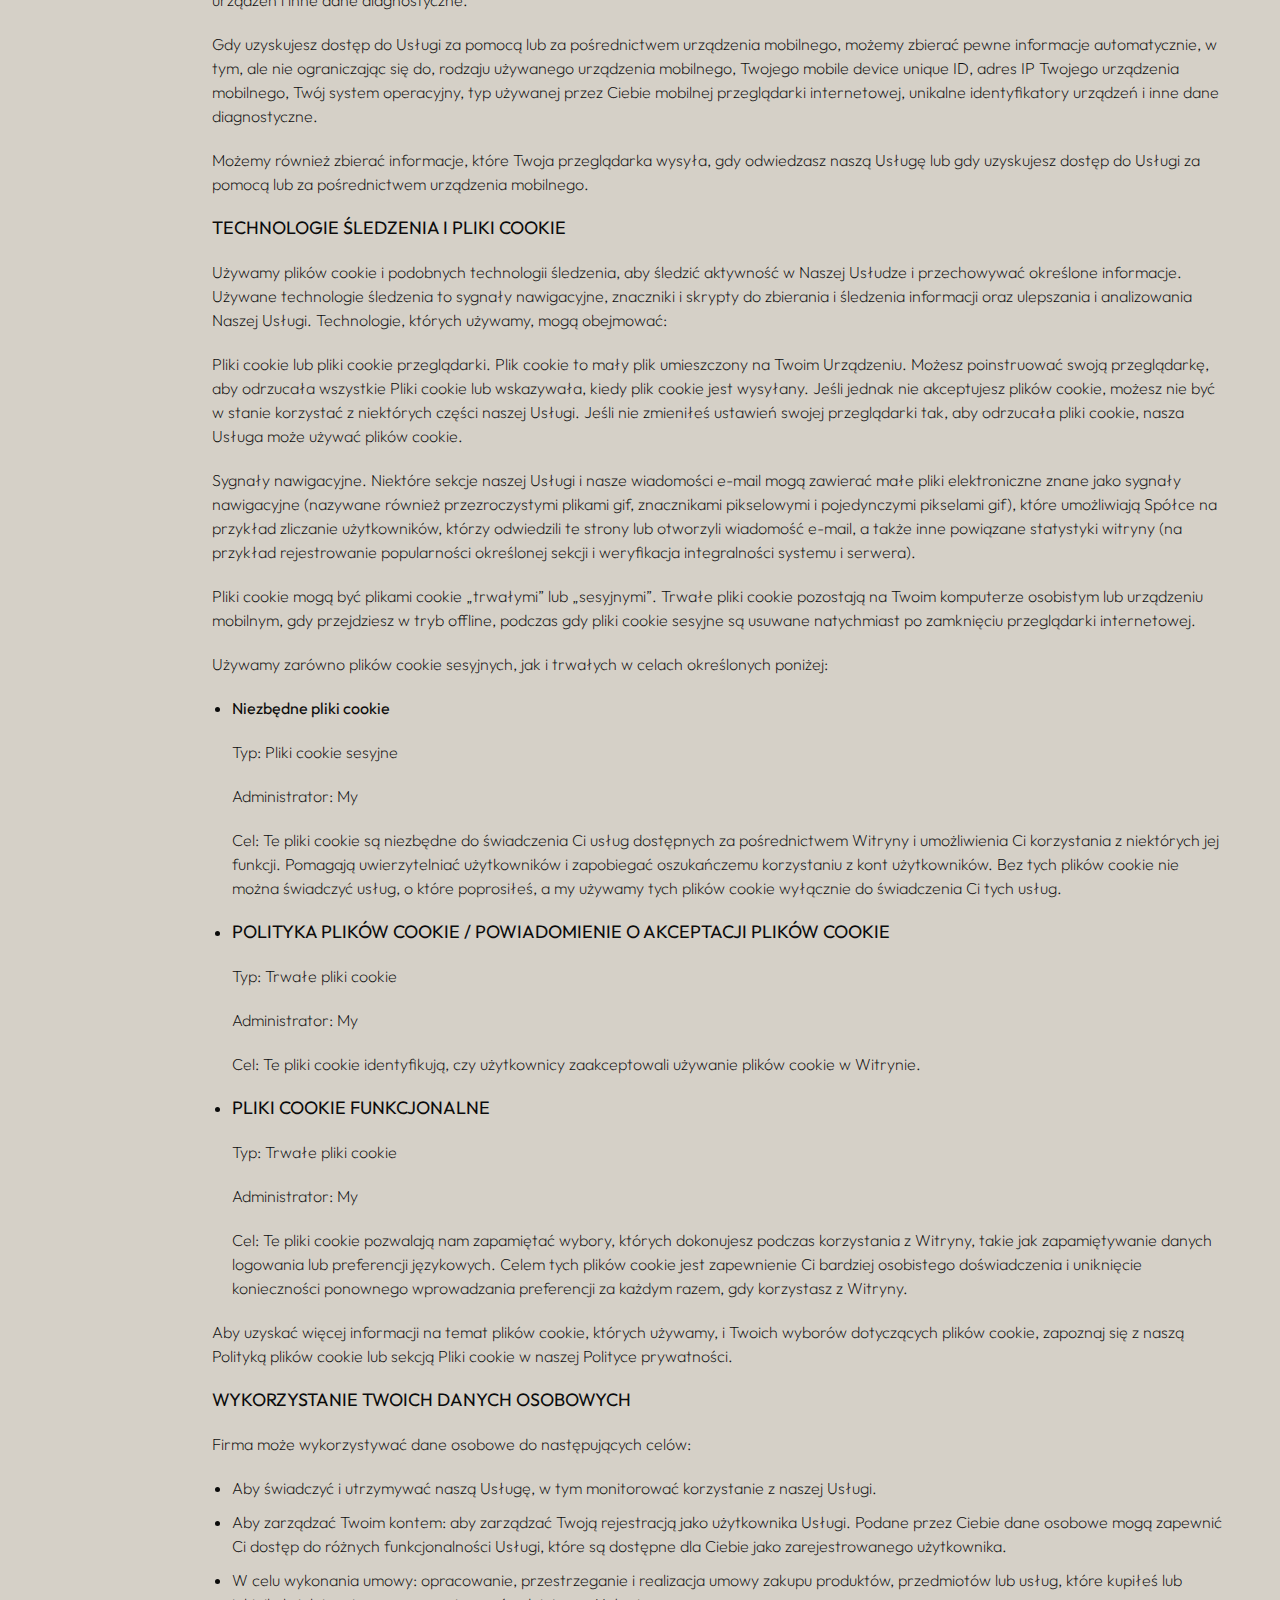
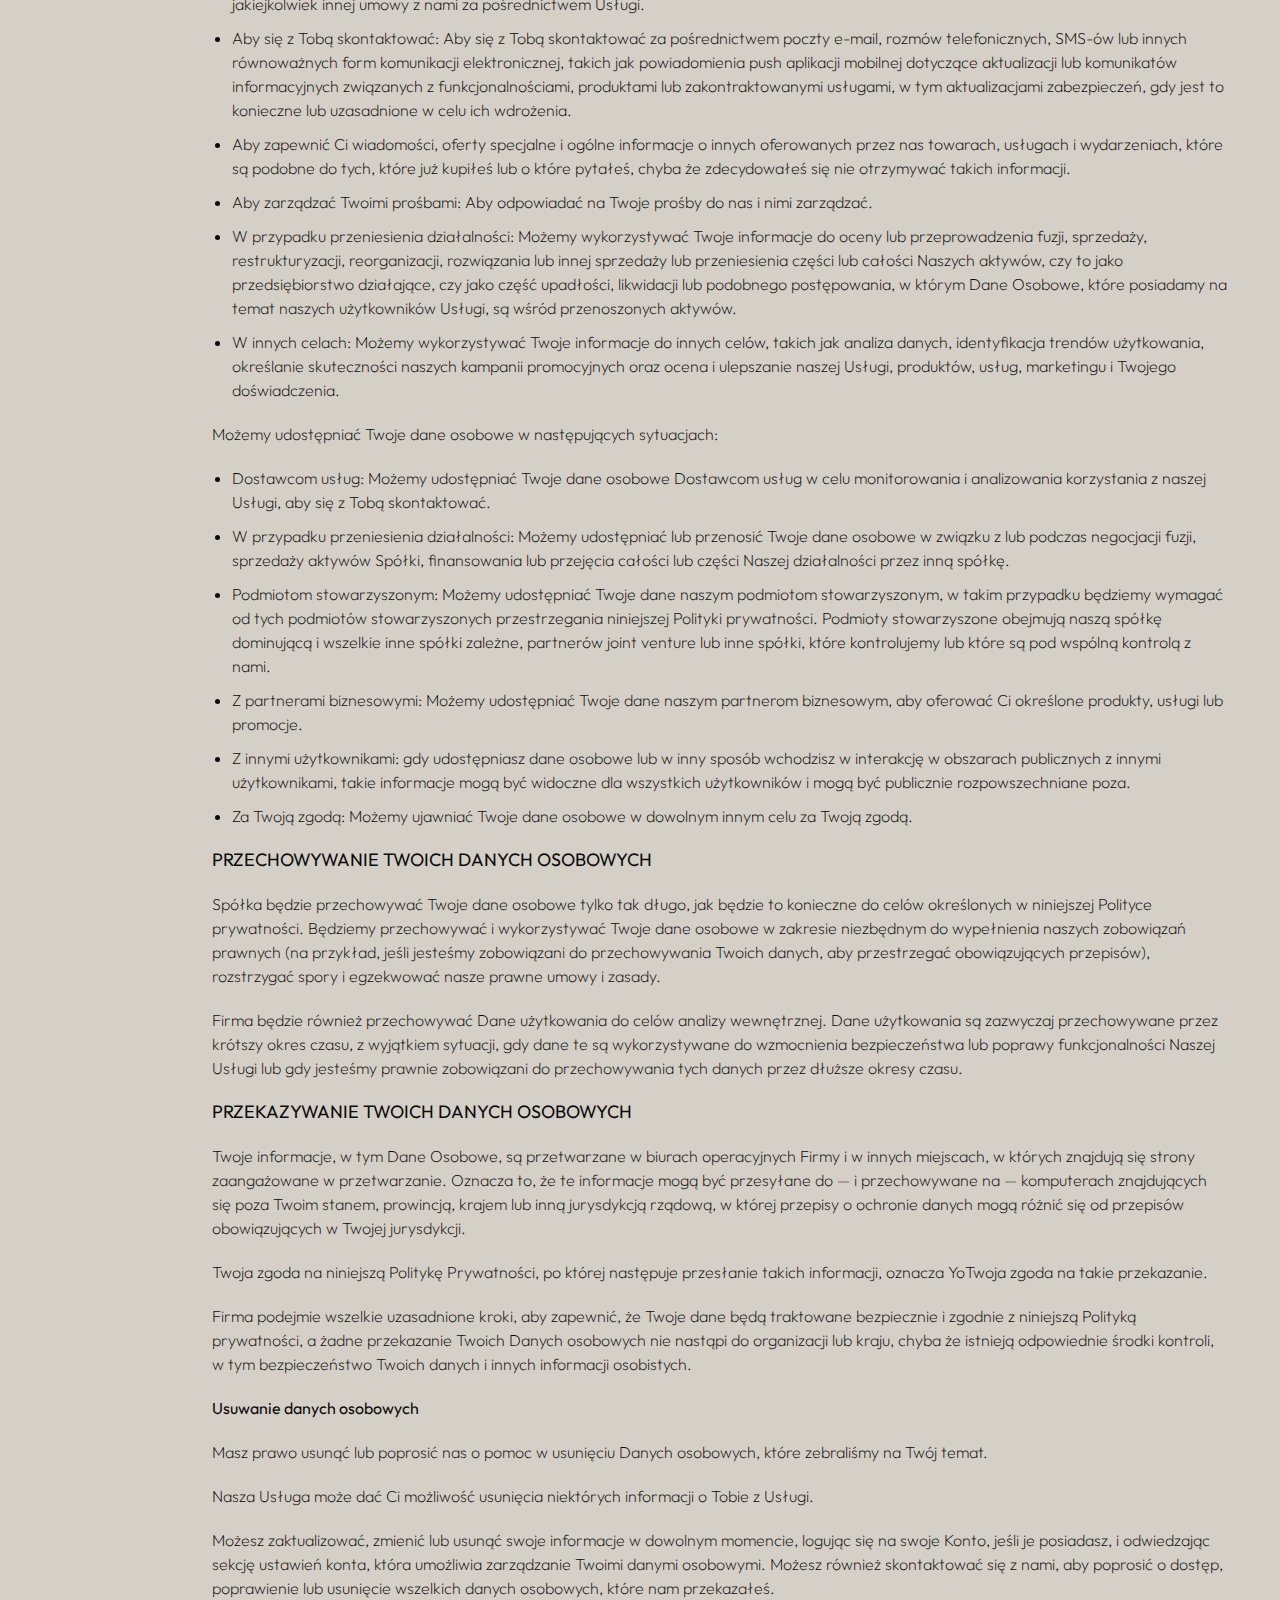
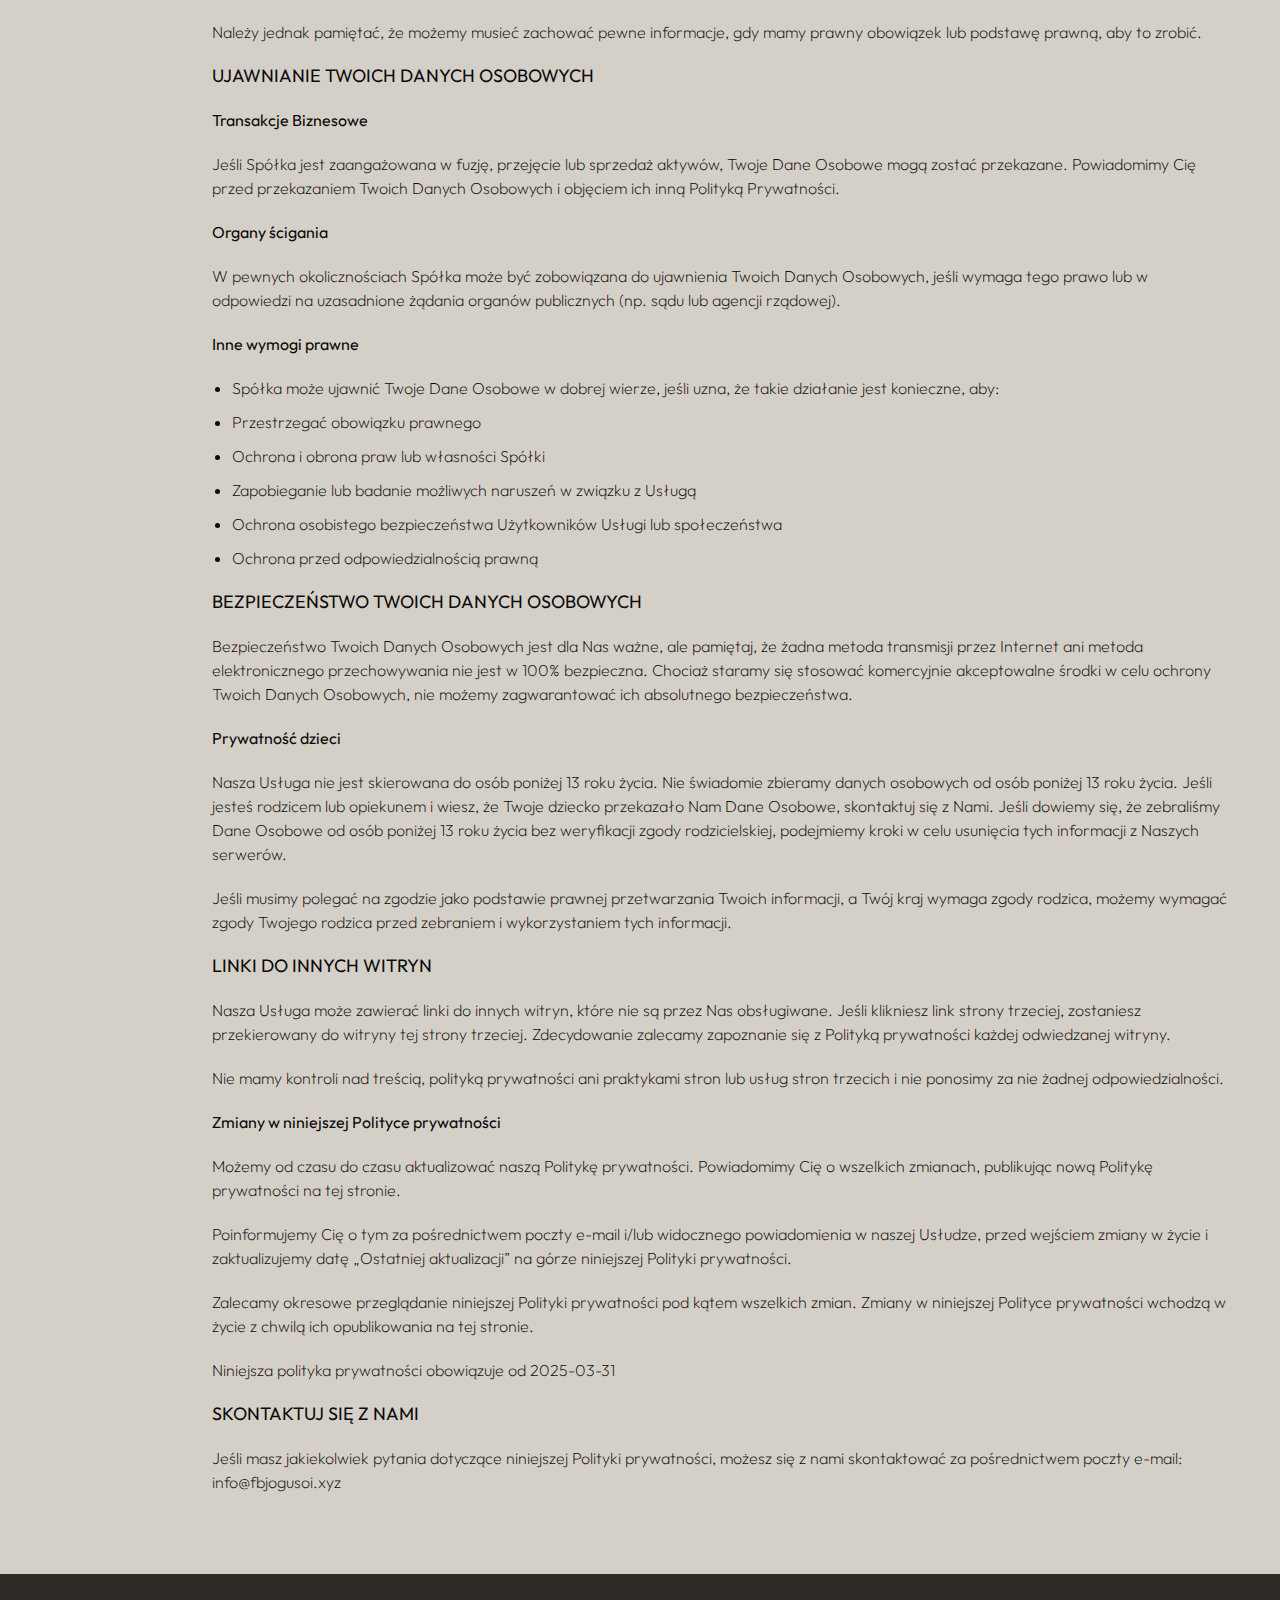
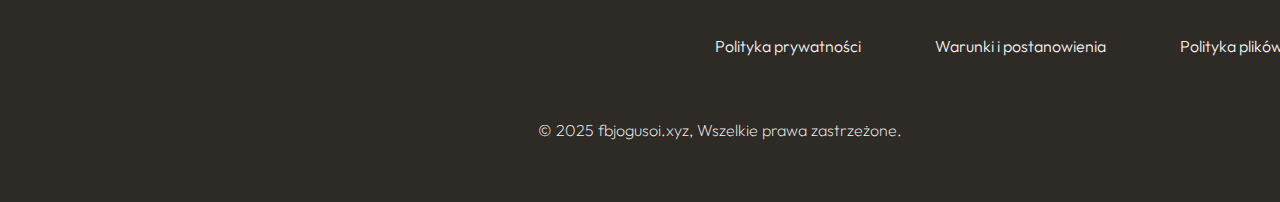
<file: policy.html>
<!DOCTYPE html>
<html lang="en">
  <head>
    <meta charset="UTF-8" />
    <meta name="viewport" content="width=device-width, initial-scale=1.0" />

    <title>JOGUSOI</title>
    <link rel="icon" href="img/500x500.png" />

    <link rel="stylesheet" href="css/main.css" />
  </head>

  <body>
    <header class="q-u-header">
      <div class="q-u-header-background"></div>
      <nav class="q-u-navigation">
        <ul class="q-u-navigation-list">
          <li class="q-u-navigation-item">
            <a href="/" class="">
              <img
                href="/"
                class="q-u-title-img q-u-navigation-img"
                alt="logo"
                src="img/header/Logo.png"
              />
            </a>
          </li>
          <li class="q-u-navigation-item">
            <a href="/#about" class="q-u-navigation-link">Nasza historia</a>
          </li>
          <li class="q-u-navigation-item">
            <a href="/#why" class="q-u-navigation-link"
              >Co znajduje się w JOGUSOI?</a
            >
          </li>
          <li class="q-u-navigation-item">
            <a href="/#uniqueness" class="q-u-navigation-link"
              >Dlaczego ludzie to kochają?</a
            >
          </li>
          <li class="q-u-navigation-item">
            <a href="/#characters" class="q-u-navigation-link">Wydania</a>
          </li>
          <li class="q-u-navigation-item">
            <a href="/#how" class="q-u-navigation-link">Z stron użytkowników</a>
          </li>

          <li class="q-u-navigation-item">
            <a href="/#features" class="q-u-navigation-link">Kontakt </a>
          </li>
        </ul>

        <div class="q-u-header-button-wrapper">
          <a href="/" class="q-u-policy-terms-header-icon-menu">
            <img
              href="/"
              class="q-u-title-img"
              alt="logo"
              src="img/header/Logo.png"
            />
          </a>

          <button type="button" class="q-u-header-icon-button" data-menu-button>
            <img
              class="q-u-header-icon q-u-header-icon-menu"
              src="img/header/icon_burger.png"
              alt="menu "
            />
            <svg
              class="q-u-header-icon q-u-header-icon-close"
              xmlns="http://www.w3.org/2000/svg"
              width="40"
              height="40"
              style="width: 40px; height: 40px; margin: 0pxpx 0 0"
              viewBox="0 0 40 40"
              fill="none"
            >
              <path
                d="M12 12L28 28"
                stroke="white"
                stroke-width="4"
                stroke-linecap="round"
              />
              <path
                d="M28 12L12 28"
                stroke="white"
                stroke-width="4"
                stroke-linecap="round"
              />
            </svg>
          </button>
        </div>
      </nav>
    </header>

    <main>
      <section>
        <div class="q-u-container">
          <h1>Polityka prywatności</h1>

          <p>
            Niniejsza Polityka prywatności opisuje nasze zasady i procedury
            dotyczące gromadzenia, wykorzystywania i ujawniania Twoich
            informacji podczas korzystania z Usługi oraz informuje Cię o Twoich
            prawach do prywatności i sposobie, w jaki prawo Cię chroni.
          </p>

          <p>
            Wykorzystujemy Twoje dane osobowe w celu świadczenia i ulepszania
            Usługi. Korzystając z Usługi, zgadzasz się na gromadzenie i
            wykorzystywanie informacji zgodnie z niniejszą Polityką prywatności.
          </p>

          <h2>Interpretacja i definicje</h2>

          <h3>Interpretacja</h3>
          <p>
            Słowa, których pierwsza litera jest pisana wielką literą, mają
            znaczenie zdefiniowane na następujących warunkach. Poniższe
            definicje mają to samo znaczenie niezależnie od tego, czy występują
            w liczbie pojedynczej czy mnogiej.
          </p>

          <h3>Definicje</h3>
          <p>Na potrzeby niniejszej Polityki prywatności:</p>
          <ul>
            <li>
              Konto oznacza unikalne konto utworzone dla Ciebie w celu dostępu
              do naszej Usługi lub części naszej Usługi.
            </li>
            <li>
              Podmiot stowarzyszony oznacza podmiot, który kontroluje, jest
              kontrolowany przez lub jest pod wspólną kontrolą ze stroną, gdzie
              „kontrola” oznacza posiadanie 50% lub więcej akcji, udziałów
              kapitałowych lub innych papierów wartościowych uprawniających do
              głosowania w wyborach dyrektorów lub innych organów
              zarządzających.
            </li>
            <li>
              Firma (określana w niniejszej Umowie jako „Firma”, „My”, „Nas” lub
              „Nasz”) odnosi się do fbjogusoi.
            </li>
            <li>
              Pliki cookie to małe pliki umieszczane na Twoim komputerze,
              urządzeniu mobilnym lub innym urządzeniu przez witrynę
              internetową, zawierające szczegóły Twojej historii przeglądania
              tej witryny internetowej wśród jej wielu zastosowań.
            </li>
            <li>Kraj odnosi się do: Polska.</li>
            <li>
              Urządzenie oznacza każde urządzenie, które może uzyskać dostęp do
              Usługi, takie jak komputer, telefon komórkowy lub tablet cyfrowy.
            </li>
            <li>
              Dane osobowe to wszelkie informacje odnoszące się do
              zidentyfikowanej lub możliwej do zidentyfikowania osoby.
            </li>
            <li>Usługa odnosi się do Witryny.</li>
            <li>
              Dostawca usługi oznacza każdą osobę fizyczną lub prawną, która
              przetwarza dane w imieniu Spółki. Odnosi się do firm zewnętrznych
              lub osób zatrudnionych przez Spółkę w celu ułatwienia Usługi,
              świadczenia Usługi w imieniu Spółki, wykonywania usług związanych
              z Usługą lub pomagania Spółce w analizowaniu sposobu korzystania z
              Usługi.
            </li>
            <li>
              Dane dotyczące użytkowania odnoszą się do danych zbieranych
              automatycznie, generowanych przez korzystanie z Usługi lub z samej
              infrastruktury Usługi (na przykład czas trwania wizyty na
              stronie).
            </li>
            <li>
              Strona internetowa odnosi się do fbjogusoi, dostępnej z
              <a href="https://fbjogusoi.xyz">fbjogusoi.xyz</a>.
            </li>
            <li>
              Ty oznacza osobę uzyskującą dostęp do Usługi lub korzystającą z
              niej, lub firmę lub inny podmiot prawny, w imieniu którego taka
              osoba uzyskuje dostęp do Usługi lub z niej korzysta, w stosownych
              przypadkach.
            </li>
          </ul>

          <h2>Gromadzenie i wykorzystywanie Twoich danych osobowych</h2>

          <h3>Rodzaje gromadzonych danych</h3>

          <h3>Dane osobowe</h3>
          <p>
            Podczas korzystania z Naszej Usługi możemy poprosić Cię o podanie
            nam pewnych danych osobowych, które mogą być wykorzystane do
            skontaktowania się z Tobą lub zidentyfikowania Cię. Dane osobowe
            mogą obejmować, ale nie ograniczają się do:
          </p>
          <p>Dane o użytkowaniu</p>
          <h3>Dane o użytkowaniu</h3>
          <p>
            Dane o użytkowaniu są zbierane automatycznie podczas korzystania z
            Usługi.
          </p>
          <p>
            Dane o użytkowaniu mogą obejmować informacje takie jak adres
            protokołu internetowego Twojego urządzenia (np. adres IP), typ
            przeglądarki, wersja przeglądarki, strony naszej Usługi, które
            odwiedzasz, czas i datę wizyty, czas spędzony na tych stronach,
            unikalne identyfikatory urządzeń i inne dane diagnostyczne.
          </p>
          <p>
            Gdy uzyskujesz dostęp do Usługi za pomocą lub za pośrednictwem
            urządzenia mobilnego, możemy zbierać pewne informacje automatycznie,
            w tym, ale nie ograniczając się do, rodzaju używanego urządzenia
            mobilnego, Twojego mobile device unique ID, adres IP Twojego
            urządzenia mobilnego, Twój system operacyjny, typ używanej przez
            Ciebie mobilnej przeglądarki internetowej, unikalne identyfikatory
            urządzeń i inne dane diagnostyczne.
          </p>
          <p>
            Możemy również zbierać informacje, które Twoja przeglądarka wysyła,
            gdy odwiedzasz naszą Usługę lub gdy uzyskujesz dostęp do Usługi za
            pomocą lub za pośrednictwem urządzenia mobilnego.
          </p>
          <h2>Technologie śledzenia i pliki cookie</h2>

          <p>
            Używamy plików cookie i podobnych technologii śledzenia, aby śledzić
            aktywność w Naszej Usłudze i przechowywać określone informacje.
            Używane technologie śledzenia to sygnały nawigacyjne, znaczniki i
            skrypty do zbierania i śledzenia informacji oraz ulepszania i
            analizowania Naszej Usługi. Technologie, których używamy, mogą
            obejmować:
          </p>
          <p>
            Pliki cookie lub pliki cookie przeglądarki. Plik cookie to mały plik
            umieszczony na Twoim Urządzeniu. Możesz poinstruować swoją
            przeglądarkę, aby odrzucała wszystkie Pliki cookie lub wskazywała,
            kiedy plik cookie jest wysyłany. Jeśli jednak nie akceptujesz plików
            cookie, możesz nie być w stanie korzystać z niektórych części naszej
            Usługi. Jeśli nie zmieniłeś ustawień swojej przeglądarki tak, aby
            odrzucała pliki cookie, nasza Usługa może używać plików cookie.
          </p>
          <p>
            Sygnały nawigacyjne. Niektóre sekcje naszej Usługi i nasze
            wiadomości e-mail mogą zawierać małe pliki elektroniczne znane jako
            sygnały nawigacyjne (nazywane również przezroczystymi plikami gif,
            znacznikami pikselowymi i pojedynczymi pikselami gif), które
            umożliwiają Spółce na przykład zliczanie użytkowników, którzy
            odwiedzili te strony lub otworzyli wiadomość e-mail, a także inne
            powiązane statystyki witryny (na przykład rejestrowanie popularności
            określonej sekcji i weryfikacja integralności systemu i serwera).
          </p>
          <p>
            Pliki cookie mogą być plikami cookie „trwałymi” lub „sesyjnymi”.
            Trwałe pliki cookie pozostają na Twoim komputerze osobistym lub
            urządzeniu mobilnym, gdy przejdziesz w tryb offline, podczas gdy
            pliki cookie sesyjne są usuwane natychmiast po zamknięciu
            przeglądarki internetowej.
          </p>
          <p>
            Używamy zarówno plików cookie sesyjnych, jak i trwałych w celach
            określonych poniżej:
          </p>

          <ul>
            <li>
              <h3>Niezbędne pliki cookie</h3>
              <p>Typ: Pliki cookie sesyjne</p>
              <p>Administrator: My</p>

              <p>
                Cel: Te pliki cookie są niezbędne do świadczenia Ci usług
                dostępnych za pośrednictwem Witryny i umożliwienia Ci
                korzystania z niektórych jej funkcji. Pomagają uwierzytelniać
                użytkowników i zapobiegać oszukańczemu korzystaniu z kont
                użytkowników. Bez tych plików cookie nie można świadczyć usług,
                o które poprosiłeś, a my używamy tych plików cookie wyłącznie do
                świadczenia Ci tych usług.
              </p>
            </li>
            <li>
              <h2>
                Polityka plików cookie / Powiadomienie o akceptacji plików
                cookie
              </h2>
              <p>Typ: Trwałe pliki cookie</p>
              <p>Administrator: My</p>
              <p>
                Cel: Te pliki cookie identyfikują, czy użytkownicy zaakceptowali
                używanie plików cookie w Witrynie.
              </p>
            </li>
            <li>
              <h2>Pliki cookie funkcjonalne</h2>
              <p>Typ: Trwałe pliki cookie</p>
              <p>Administrator: My</p>
              <p>
                Cel: Te pliki cookie pozwalają nam zapamiętać wybory, których
                dokonujesz podczas korzystania z Witryny, takie jak
                zapamiętywanie danych logowania lub preferencji językowych.
                Celem tych plików cookie jest zapewnienie Ci bardziej osobistego
                doświadczenia i uniknięcie konieczności ponownego wprowadzania
                preferencji za każdym razem, gdy korzystasz z Witryny.
              </p>
            </li>
          </ul>

          <p>
            Aby uzyskać więcej informacji na temat plików cookie, których
            używamy, i Twoich wyborów dotyczących plików cookie, zapoznaj się z
            naszą Polityką plików cookie lub sekcją Pliki cookie w naszej
            Polityce prywatności.
          </p>

          <h2>Wykorzystanie Twoich danych osobowych</h2>

          <p>Firma może wykorzystywać dane osobowe do następujących celów:</p>
          <ul>
            <li>
              Aby świadczyć i utrzymywać naszą Usługę, w tym monitorować
              korzystanie z naszej Usługi.
            </li>
            <li>
              Aby zarządzać Twoim kontem: aby zarządzać Twoją rejestracją jako
              użytkownika Usługi. Podane przez Ciebie dane osobowe mogą zapewnić
              Ci dostęp do różnych funkcjonalności Usługi, które są dostępne dla
              Ciebie jako zarejestrowanego użytkownika.
            </li>
            <li>
              W celu wykonania umowy: opracowanie, przestrzeganie i realizacja
              umowy zakupu produktów, przedmiotów lub usług, które kupiłeś lub
              jakiejkolwiek innej umowy z nami za pośrednictwem Usługi.
            </li>
            <li>
              Aby się z Tobą skontaktować: Aby się z Tobą skontaktować za
              pośrednictwem poczty e-mail, rozmów telefonicznych, SMS-ów lub
              innych równoważnych form komunikacji elektronicznej, takich jak
              powiadomienia push aplikacji mobilnej dotyczące aktualizacji lub
              komunikatów informacyjnych związanych z funkcjonalnościami,
              produktami lub zakontraktowanymi usługami, w tym aktualizacjami
              zabezpieczeń, gdy jest to konieczne lub uzasadnione w celu ich
              wdrożenia.
            </li>
            <li>
              Aby zapewnić Ci wiadomości, oferty specjalne i ogólne informacje o
              innych oferowanych przez nas towarach, usługach i wydarzeniach,
              które są podobne do tych, które już kupiłeś lub o które pytałeś,
              chyba że zdecydowałeś się nie otrzymywać takich informacji.
            </li>
            <li>
              Aby zarządzać Twoimi prośbami: Aby odpowiadać na Twoje prośby do
              nas i nimi zarządzać.
            </li>
            <li>
              W przypadku przeniesienia działalności: Możemy wykorzystywać Twoje
              informacje do oceny lub przeprowadzenia fuzji, sprzedaży,
              restrukturyzacji, reorganizacji, rozwiązania lub innej sprzedaży
              lub przeniesienia części lub całości Naszych aktywów, czy to jako
              przedsiębiorstwo działające, czy jako część upadłości, likwidacji
              lub podobnego postępowania, w którym Dane Osobowe, które posiadamy
              na temat naszych użytkowników Usługi, są wśród przenoszonych
              aktywów.
            </li>
            <li>
              W innych celach: Możemy wykorzystywać Twoje informacje do innych
              celów, takich jak analiza danych, identyfikacja trendów
              użytkowania, określanie skuteczności naszych kampanii promocyjnych
              oraz ocena i ulepszanie naszej Usługi, produktów, usług,
              marketingu i Twojego doświadczenia.
            </li>
          </ul>

          <p>
            Możemy udostępniać Twoje dane osobowe w następujących sytuacjach:
          </p>
          <ul>
            <li>
              Dostawcom usług: Możemy udostępniać Twoje dane osobowe Dostawcom
              usług w celu monitorowania i analizowania korzystania z naszej
              Usługi, aby się z Tobą skontaktować.
            </li>
            <li>
              W przypadku przeniesienia działalności: Możemy udostępniać lub
              przenosić Twoje dane osobowe w związku z lub podczas negocjacji
              fuzji, sprzedaży aktywów Spółki, finansowania lub przejęcia
              całości lub części Naszej działalności przez inną spółkę.
            </li>
            <li>
              Podmiotom stowarzyszonym: Możemy udostępniać Twoje dane naszym
              podmiotom stowarzyszonym, w takim przypadku będziemy wymagać od
              tych podmiotów stowarzyszonych przestrzegania niniejszej Polityki
              prywatności. Podmioty stowarzyszone obejmują naszą spółkę
              dominującą i wszelkie inne spółki zależne, partnerów joint venture
              lub inne spółki, które kontrolujemy lub które są pod wspólną
              kontrolą z nami.
            </li>
            <li>
              Z partnerami biznesowymi: Możemy udostępniać Twoje dane naszym
              partnerom biznesowym, aby oferować Ci określone produkty, usługi
              lub promocje.
            </li>
            <li>
              Z innymi użytkownikami: gdy udostępniasz dane osobowe lub w inny
              sposób wchodzisz w interakcję w obszarach publicznych z innymi
              użytkownikami, takie informacje mogą być widoczne dla wszystkich
              użytkowników i mogą być publicznie rozpowszechniane poza.
            </li>
            <li>
              Za Twoją zgodą: Możemy ujawniać Twoje dane osobowe w dowolnym
              innym celu za Twoją zgodą.
            </li>
          </ul>

          <h2>Przechowywanie Twoich danych osobowych</h2>
          <p>
            Spółka będzie przechowywać Twoje dane osobowe tylko tak długo, jak
            będzie to konieczne do celów określonych w niniejszej Polityce
            prywatności. Będziemy przechowywać i wykorzystywać Twoje dane
            osobowe w zakresie niezbędnym do wypełnienia naszych zobowiązań
            prawnych (na przykład, jeśli jesteśmy zobowiązani do przechowywania
            Twoich danych, aby przestrzegać obowiązujących przepisów),
            rozstrzygać spory i egzekwować nasze prawne umowy i zasady.
          </p>
          <p>
            Firma będzie również przechowywać Dane użytkowania do celów analizy
            wewnętrznej. Dane użytkowania są zazwyczaj przechowywane przez
            krótszy okres czasu, z wyjątkiem sytuacji, gdy dane te są
            wykorzystywane do wzmocnienia bezpieczeństwa lub poprawy
            funkcjonalności Naszej Usługi lub gdy jesteśmy prawnie zobowiązani
            do przechowywania tych danych przez dłuższe okresy czasu.
          </p>

          <h2>Przekazywanie Twoich Danych Osobowych</h2>
          <p>
            Twoje informacje, w tym Dane Osobowe, są przetwarzane w biurach
            operacyjnych Firmy i w innych miejscach, w których znajdują się
            strony zaangażowane w przetwarzanie. Oznacza to, że te informacje
            mogą być przesyłane do — i przechowywane na — komputerach
            znajdujących się poza Twoim stanem, prowincją, krajem lub inną
            jurysdykcją rządową, w której przepisy o ochronie danych mogą różnić
            się od przepisów obowiązujących w Twojej jurysdykcji.
          </p>

          <p>
            Twoja zgoda na niniejszą Politykę Prywatności, po której następuje
            przesłanie takich informacji, oznacza YoTwoja zgoda na takie
            przekazanie.
          </p>
          <p>
            Firma podejmie wszelkie uzasadnione kroki, aby zapewnić, że Twoje
            dane będą traktowane bezpiecznie i zgodnie z niniejszą Polityką
            prywatności, a żadne przekazanie Twoich Danych osobowych nie nastąpi
            do organizacji lub kraju, chyba że istnieją odpowiednie środki
            kontroli, w tym bezpieczeństwo Twoich danych i innych informacji
            osobistych.
          </p>
          <h3>Usuwanie danych osobowych</h3>
          <p>
            Masz prawo usunąć lub poprosić nas o pomoc w usunięciu Danych
            osobowych, które zebraliśmy na Twój temat.
          </p>

          <p>
            Nasza Usługa może dać Ci możliwość usunięcia niektórych informacji o
            Tobie z Usługi.
          </p>
          <p>
            Możesz zaktualizować, zmienić lub usunąć swoje informacje w dowolnym
            momencie, logując się na swoje Konto, jeśli je posiadasz, i
            odwiedzając sekcję ustawień konta, która umożliwia zarządzanie
            Twoimi danymi osobowymi. Możesz również skontaktować się z nami, aby
            poprosić o dostęp, poprawienie lub usunięcie wszelkich danych
            osobowych, które nam przekazałeś.
          </p>
          <p>
            Należy jednak pamiętać, że możemy musieć zachować pewne informacje,
            gdy mamy prawny obowiązek lub podstawę prawną, aby to zrobić.
          </p>

          <h2>Ujawnianie Twoich Danych Osobowych</h2>
          <h3>Transakcje Biznesowe</h3>
          <p>
            Jeśli Spółka jest zaangażowana w fuzję, przejęcie lub sprzedaż
            aktywów, Twoje Dane Osobowe mogą zostać przekazane. Powiadomimy Cię
            przed przekazaniem Twoich Danych Osobowych i objęciem ich inną
            Polityką Prywatności.
          </p>
          <h3>Organy ścigania</h3>

          <p>
            W pewnych okolicznościach Spółka może być zobowiązana do ujawnienia
            Twoich Danych Osobowych, jeśli wymaga tego prawo lub w odpowiedzi na
            uzasadnione żądania organów publicznych (np. sądu lub agencji
            rządowej).
          </p>
          <h3>Inne wymogi prawne</h3>
          <ul>
            <li>
              Spółka może ujawnić Twoje Dane Osobowe w dobrej wierze, jeśli
              uzna, że takie działanie jest konieczne, aby:
            </li>
            <li>Przestrzegać obowiązku prawnego</li>
            <li>Ochrona i obrona praw lub własności Spółki</li>
            <li>
              Zapobieganie lub badanie możliwych naruszeń w związku z Usługą
            </li>
            <li>
              Ochrona osobistego bezpieczeństwa Użytkowników Usługi lub
              społeczeństwa
            </li>
            <li>Ochrona przed odpowiedzialnością prawną</li>
          </ul>

          <h2>Bezpieczeństwo Twoich Danych Osobowych</h2>
          <p>
            Bezpieczeństwo Twoich Danych Osobowych jest dla Nas ważne, ale
            pamiętaj, że żadna metoda transmisji przez Internet ani metoda
            elektronicznego przechowywania nie jest w 100% bezpieczna. Chociaż
            staramy się stosować komercyjnie akceptowalne środki w celu ochrony
            Twoich Danych Osobowych, nie możemy zagwarantować ich absolutnego
            bezpieczeństwa.
          </p>

          <h3>Prywatność dzieci</h3>
          <p>
            Nasza Usługa nie jest skierowana do osób poniżej 13 roku życia. Nie
            świadomie zbieramy danych osobowych od osób poniżej 13 roku życia.
            Jeśli jesteś rodzicem lub opiekunem i wiesz, że Twoje dziecko
            przekazało Nam Dane Osobowe, skontaktuj się z Nami. Jeśli dowiemy
            się, że zebraliśmy Dane Osobowe od osób poniżej 13 roku życia bez
            weryfikacji zgody rodzicielskiej, podejmiemy kroki w celu usunięcia
            tych informacji z Naszych serwerów.
          </p>
          <p>
            Jeśli musimy polegać na zgodzie jako podstawie prawnej przetwarzania
            Twoich informacji, a Twój kraj wymaga zgody rodzica, możemy wymagać
            zgody Twojego rodzica przed zebraniem i wykorzystaniem tych
            informacji.
          </p>

          <h2>Linki do innych witryn</h2>
          <p>
            Nasza Usługa może zawierać linki do innych witryn, które nie są
            przez Nas obsługiwane. Jeśli klikniesz link strony trzeciej,
            zostaniesz przekierowany do witryny tej strony trzeciej.
            Zdecydowanie zalecamy zapoznanie się z Polityką prywatności każdej
            odwiedzanej witryny.
          </p>
          <p>
            Nie mamy kontroli nad treścią, polityką prywatności ani praktykami
            stron lub usług stron trzecich i nie ponosimy za nie żadnej
            odpowiedzialności.
          </p>

          <h3>Zmiany w niniejszej Polityce prywatności</h3>
          <p>
            Możemy od czasu do czasu aktualizować naszą Politykę prywatności.
            Powiadomimy Cię o wszelkich zmianach, publikując nową Politykę
            prywatności na tej stronie.
          </p>
          <p>
            Poinformujemy Cię o tym za pośrednictwem poczty e-mail i/lub
            widocznego powiadomienia w naszej Usłudze, przed wejściem zmiany w
            życie i zaktualizujemy datę „Ostatniej aktualizacji” na górze
            niniejszej Polityki prywatności.
          </p>
          <p>
            Zalecamy okresowe przeglądanie niniejszej Polityki prywatności pod
            kątem wszelkich zmian. Zmiany w niniejszej Polityce prywatności
            wchodzą w życie z chwilą ich opublikowania na tej stronie.
          </p>
          <p>Niniejsza polityka prywatności obowiązuje od 2025-03-31</p>

          <h2>Skontaktuj się z nami</h2>
          <p>
            Jeśli masz jakiekolwiek pytania dotyczące niniejszej Polityki
            prywatności, możesz się z nami skontaktować za pośrednictwem poczty
            e-mail:
            <a href="mailto:info@fbjogusoi.xyz">info@fbjogusoi.xyz</a>
          </p>
        </div>
      </section>
    </main>

    <footer
      class="q-u-footer"
      style="margin: auto; background: rgba(46, 42, 38, 1)"
    >
      <div class="q-u-footer-container">
        <div class="q-u-footer-wrapper">
          <a class="q-u-footer-text" href="/policy.html"
            >Polityka prywatności</a
          >
          <a class="q-u-footer-text" href="/terms.html"
            >Warunki i postanowienia
          </a>
          <a class="q-u-footer-text" href="/cookies.html"
            >Polityka plików cookie</a
          >
        </div>

        <p class="q-u-footer-copyright">
          © 2025 fbjogusoi.xyz, Wszelkie prawa zastrzeżone.
        </p>
      </div>
    </footer>
    <script src="js/mobile-menu.js"></script>
  </body>
</html>
</file>
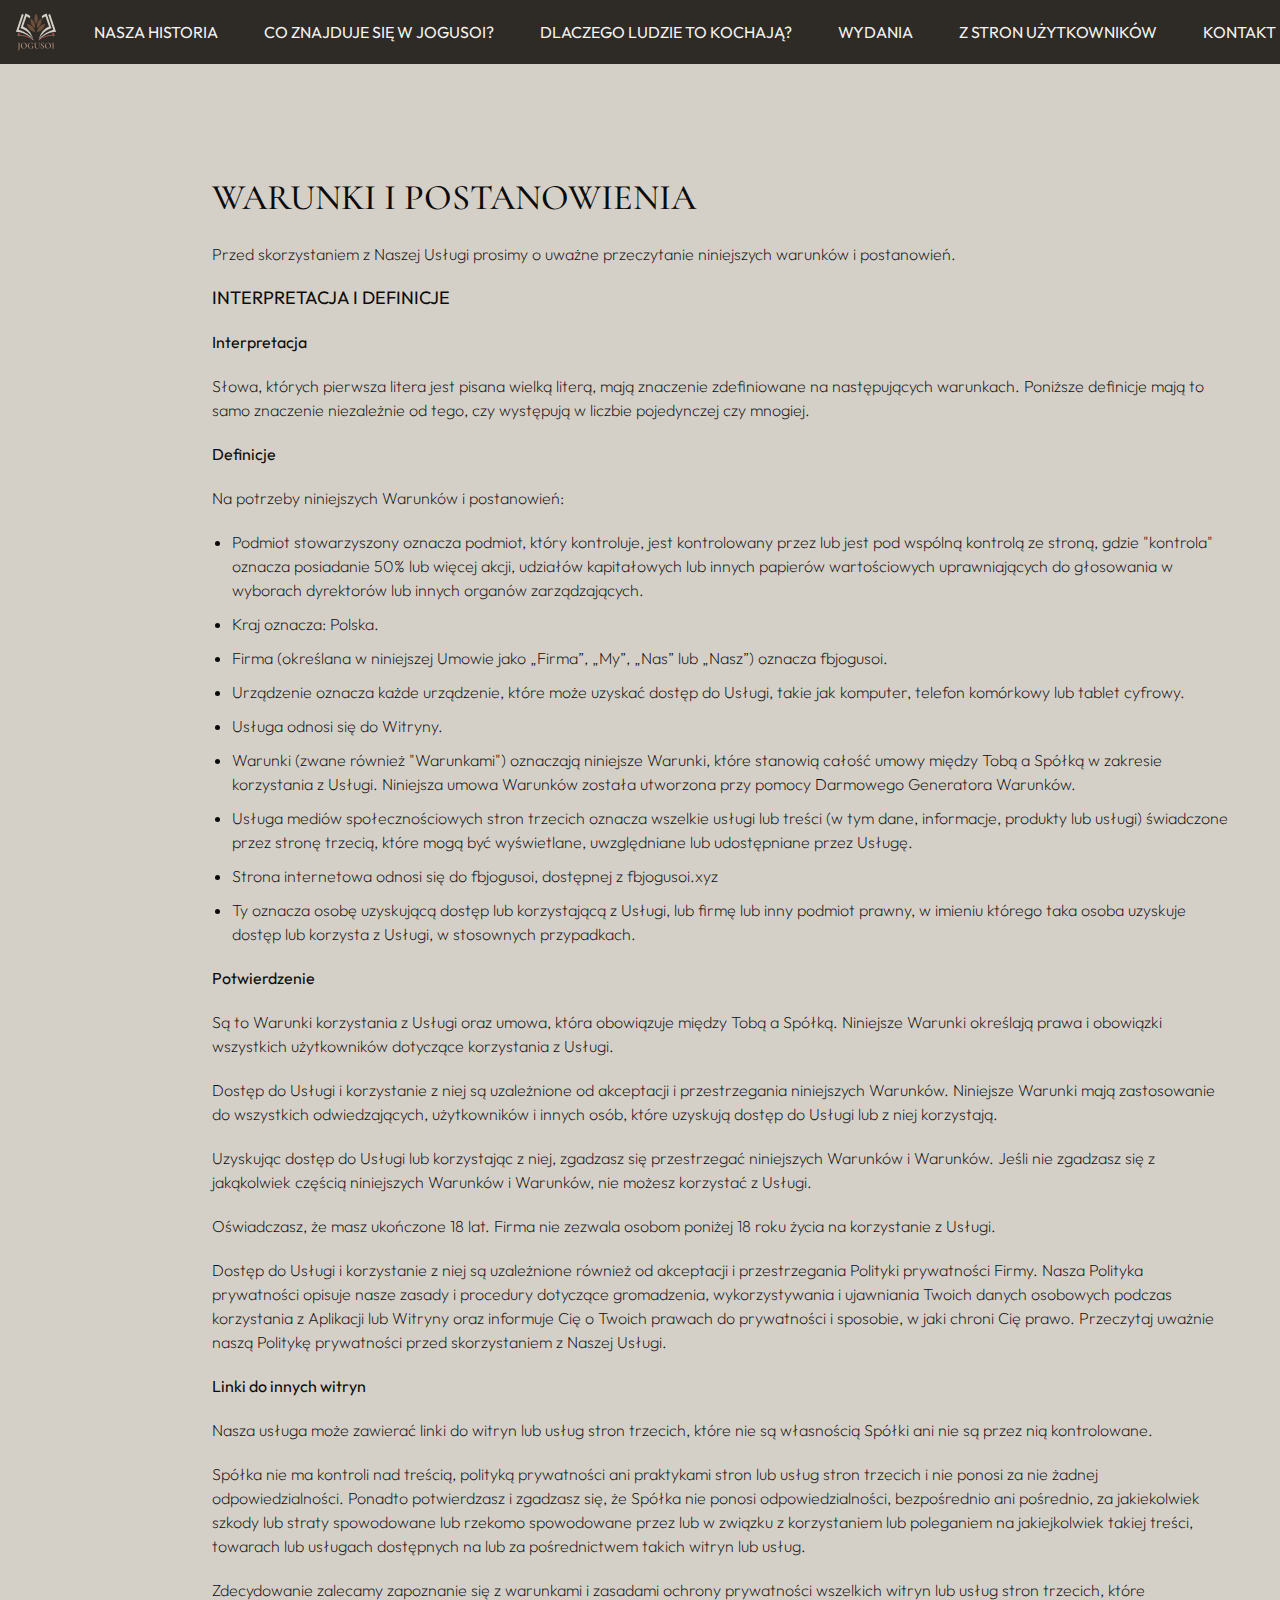
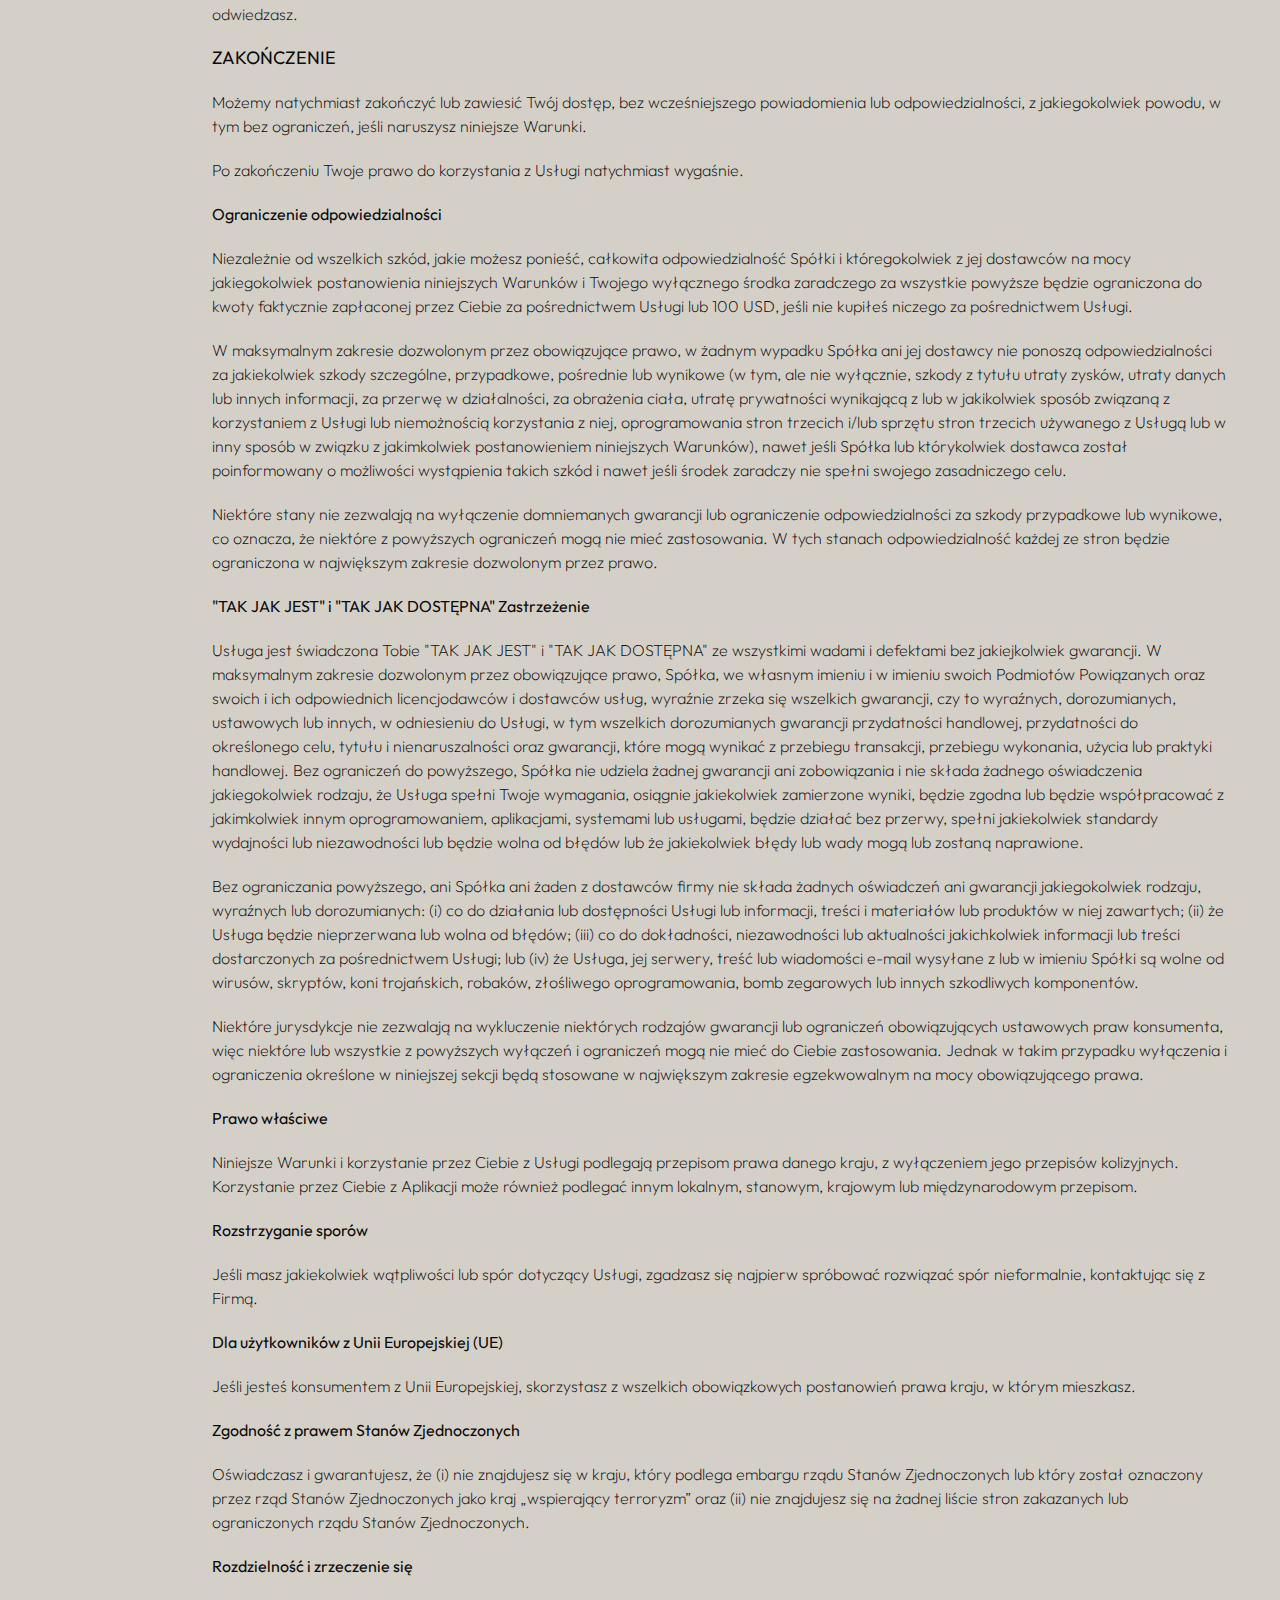
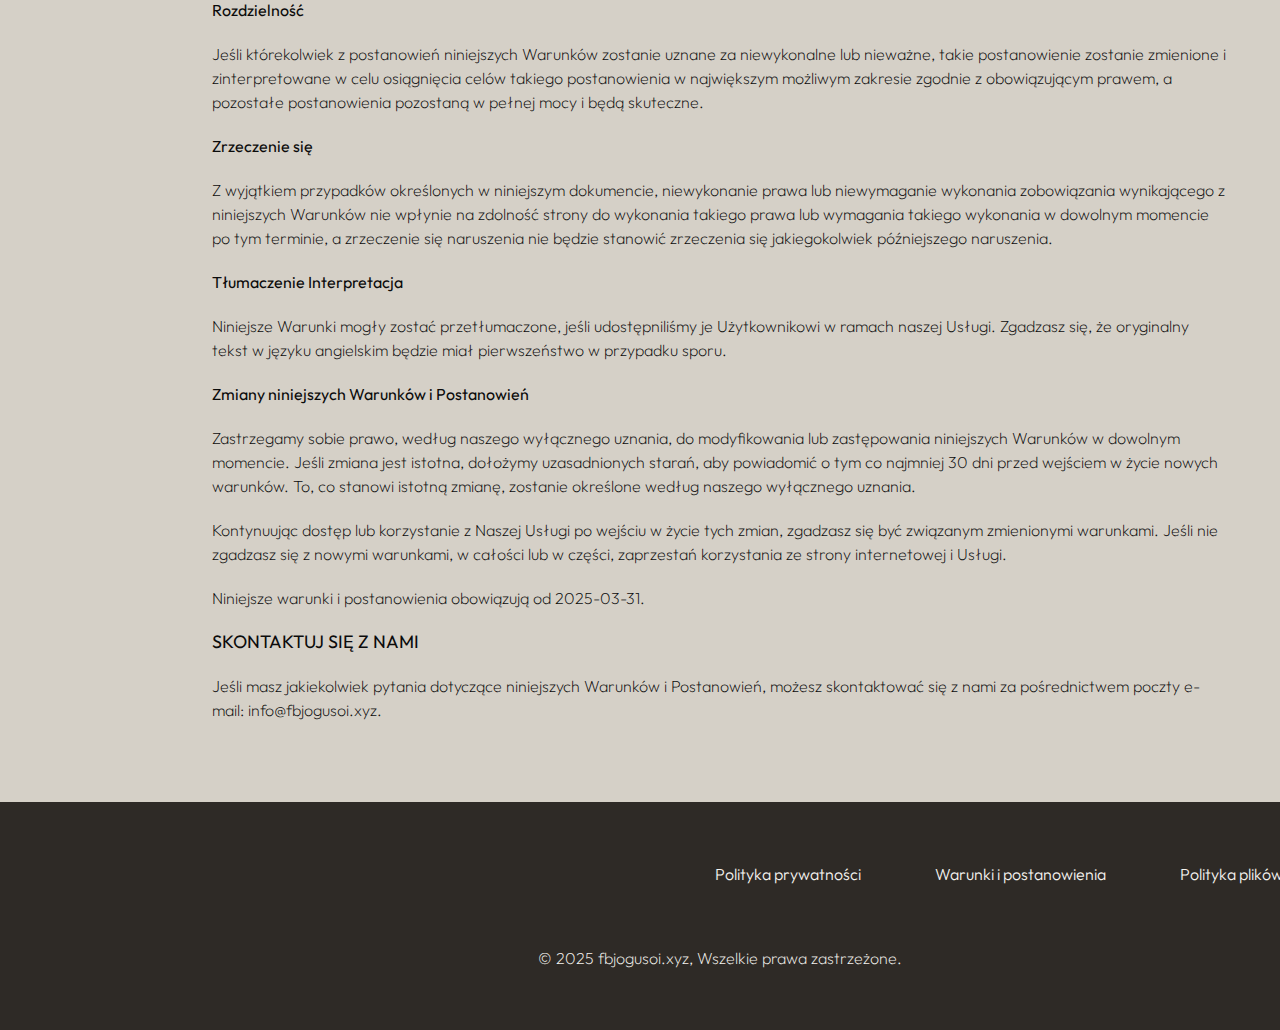
<file: terms.html>
<!DOCTYPE html>
<html lang="en">
  <head>
    <meta charset="UTF-8" />
    <meta name="viewport" content="width=device-width, initial-scale=1.0" />

    <title>JOGUSOI</title>
    <link rel="icon" href="img/500x500.png" />

    <link rel="stylesheet" href="css/main.css" />
  </head>

  <body>
    <header class="q-u-header">
      <div class="q-u-header-background"></div>
      <nav class="q-u-navigation">
        <ul class="q-u-navigation-list">
          <li class="q-u-navigation-item">
            <a href="/" class="">
              <img
                href="/"
                class="q-u-title-img q-u-navigation-img"
                alt="logo"
                src="img/header/Logo.png"
              />
            </a>
          </li>
          <li class="q-u-navigation-item">
            <a href="/#about" class="q-u-navigation-link">Nasza historia</a>
          </li>
          <li class="q-u-navigation-item">
            <a href="/#why" class="q-u-navigation-link"
              >Co znajduje się w JOGUSOI?</a
            >
          </li>
          <li class="q-u-navigation-item">
            <a href="/#uniqueness" class="q-u-navigation-link"
              >Dlaczego ludzie to kochają?</a
            >
          </li>
          <li class="q-u-navigation-item">
            <a href="/#characters" class="q-u-navigation-link">Wydania</a>
          </li>
          <li class="q-u-navigation-item">
            <a href="/#how" class="q-u-navigation-link">Z stron użytkowników</a>
          </li>

          <li class="q-u-navigation-item">
            <a href="/#features" class="q-u-navigation-link">Kontakt </a>
          </li>
        </ul>

        <div class="q-u-header-button-wrapper">
          <a href="/" class="q-u-policy-terms-header-icon-menu">
            <img
              href="/"
              class="q-u-title-img"
              alt="logo"
              src="img/header/Logo.png"
            />
          </a>

          <button type="button" class="q-u-header-icon-button" data-menu-button>
            <img
              class="q-u-header-icon q-u-header-icon-menu"
              src="img/header/icon_burger.png"
              alt="menu "
            />
            <svg
              class="q-u-header-icon q-u-header-icon-close"
              xmlns="http://www.w3.org/2000/svg"
              width="40"
              height="40"
              style="width: 40px; height: 40px; margin: 0pxpx 0 0"
              viewBox="0 0 40 40"
              fill="none"
            >
              <path
                d="M12 12L28 28"
                stroke="white"
                stroke-width="4"
                stroke-linecap="round"
              />
              <path
                d="M28 12L12 28"
                stroke="white"
                stroke-width="4"
                stroke-linecap="round"
              />
            </svg>
          </button>
        </div>
      </nav>
    </header>

    <main>
      <section>
        <div class="q-u-container">
          <h1>Warunki i postanowienia</h1>

          <p>
            Przed skorzystaniem z Naszej Usługi prosimy o uważne przeczytanie
            niniejszych warunków i postanowień.
          </p>

          <h2>Interpretacja i definicje</h2>

          <h3>Interpretacja</h3>

          <p>
            Słowa, których pierwsza litera jest pisana wielką literą, mają
            znaczenie zdefiniowane na następujących warunkach. Poniższe
            definicje mają to samo znaczenie niezależnie od tego, czy występują
            w liczbie pojedynczej czy mnogiej.
          </p>

          <h3>Definicje</h3>

          <p>Na potrzeby niniejszych Warunków i postanowień:</p>

          <ul>
            <li>
              Podmiot stowarzyszony oznacza podmiot, który kontroluje, jest
              kontrolowany przez lub jest pod wspólną kontrolą ze stroną, gdzie
              "kontrola" oznacza posiadanie 50% lub więcej akcji, udziałów
              kapitałowych lub innych papierów wartościowych uprawniających do
              głosowania w wyborach dyrektorów lub innych organów
              zarządzających.
            </li>
            <li>Kraj oznacza: Polska.</li>
            <li>
              Firma (określana w niniejszej Umowie jako „Firma”, „My”, „Nas” lub
              „Nasz”) oznacza fbjogusoi.
            </li>
            <li>
              Urządzenie oznacza każde urządzenie, które może uzyskać dostęp do
              Usługi, takie jak komputer, telefon komórkowy lub tablet cyfrowy.
            </li>
            <li>Usługa odnosi się do Witryny.</li>
            <li>
              Warunki (zwane również "Warunkami") oznaczają niniejsze Warunki,
              które stanowią całość umowy między Tobą a Spółką w zakresie
              korzystania z Usługi. Niniejsza umowa Warunków została utworzona
              przy pomocy Darmowego Generatora Warunków.
            </li>
            <li>
              Usługa mediów społecznościowych stron trzecich oznacza wszelkie
              usługi lub treści (w tym dane, informacje, produkty lub usługi)
              świadczone przez stronę trzecią, które mogą być wyświetlane,
              uwzględniane lub udostępniane przez Usługę.
            </li>
            <li>
              Strona internetowa odnosi się do fbjogusoi, dostępnej z
              fbjogusoi.xyz
            </li>
            <li>
              Ty oznacza osobę uzyskującą dostęp lub korzystającą z Usługi, lub
              firmę lub inny podmiot prawny, w imieniu którego taka osoba
              uzyskuje dostęp lub korzysta z Usługi, w stosownych przypadkach.
            </li>
          </ul>

          <h3>Potwierdzenie</h3>

          <p>
            Są to Warunki korzystania z Usługi oraz umowa, która obowiązuje
            między Tobą a Spółką. Niniejsze Warunki określają prawa i obowiązki
            wszystkich użytkowników dotyczące korzystania z Usługi.
          </p>

          <p>
            Dostęp do Usługi i korzystanie z niej są uzależnione od akceptacji i
            przestrzegania niniejszych Warunków. Niniejsze Warunki mają
            zastosowanie do wszystkich odwiedzających, użytkowników i innych
            osób, które uzyskują dostęp do Usługi lub z niej korzystają.
          </p>

          <p>
            Uzyskując dostęp do Usługi lub korzystając z niej, zgadzasz się
            przestrzegać niniejszych Warunków i Warunków. Jeśli nie zgadzasz się
            z jakąkolwiek częścią niniejszych Warunków i Warunków, nie możesz
            korzystać z Usługi.
          </p>

          <p>
            Oświadczasz, że masz ukończone 18 lat. Firma nie zezwala osobom
            poniżej 18 roku życia na korzystanie z Usługi.
          </p>

          <p>
            Dostęp do Usługi i korzystanie z niej są uzależnione również od
            akceptacji i przestrzegania Polityki prywatności Firmy. Nasza
            Polityka prywatności opisuje nasze zasady i procedury dotyczące
            gromadzenia, wykorzystywania i ujawniania Twoich danych osobowych
            podczas korzystania z Aplikacji lub Witryny oraz informuje Cię o
            Twoich prawach do prywatności i sposobie, w jaki chroni Cię prawo.
            Przeczytaj uważnie naszą Politykę prywatności przed skorzystaniem z
            Naszej Usługi.
          </p>

          <h3>Linki do innych witryn</h3>

          <p>
            Nasza usługa może zawierać linki do witryn lub usług stron trzecich,
            które nie są własnością Spółki ani nie są przez nią kontrolowane.
          </p>

          <p>
            Spółka nie ma kontroli nad treścią, polityką prywatności ani
            praktykami stron lub usług stron trzecich i nie ponosi za nie żadnej
            odpowiedzialności. Ponadto potwierdzasz i zgadzasz się, że Spółka
            nie ponosi odpowiedzialności, bezpośrednio ani pośrednio, za
            jakiekolwiek szkody lub straty spowodowane lub rzekomo spowodowane
            przez lub w związku z korzystaniem lub poleganiem na jakiejkolwiek
            takiej treści, towarach lub usługach dostępnych na lub za
            pośrednictwem takich witryn lub usług.
          </p>

          <p>
            Zdecydowanie zalecamy zapoznanie się z warunkami i zasadami ochrony
            prywatności wszelkich witryn lub usług stron trzecich, które
            odwiedzasz.
          </p>

          <h2>Zakończenie</h2>

          <p>
            Możemy natychmiast zakończyć lub zawiesić Twój dostęp, bez
            wcześniejszego powiadomienia lub odpowiedzialności, z jakiegokolwiek
            powodu, w tym bez ograniczeń, jeśli naruszysz niniejsze Warunki.
          </p>

          <p>
            Po zakończeniu Twoje prawo do korzystania z Usługi natychmiast
            wygaśnie.
          </p>

          <h3>Ograniczenie odpowiedzialności</h3>

          <p>
            Niezależnie od wszelkich szkód, jakie możesz ponieść, całkowita
            odpowiedzialność Spółki i któregokolwiek z jej dostawców na mocy
            jakiegokolwiek postanowienia niniejszych Warunków i Twojego
            wyłącznego środka zaradczego za wszystkie powyższe będzie
            ograniczona do kwoty faktycznie zapłaconej przez Ciebie za
            pośrednictwem Usługi lub 100 USD, jeśli nie kupiłeś niczego za
            pośrednictwem Usługi.
          </p>
          <p>
            W maksymalnym zakresie dozwolonym przez obowiązujące prawo, w żadnym
            wypadku Spółka ani jej dostawcy nie ponoszą odpowiedzialności za
            jakiekolwiek szkody szczególne, przypadkowe, pośrednie lub wynikowe
            (w tym, ale nie wyłącznie, szkody z tytułu utraty zysków, utraty
            danych lub innych informacji, za przerwę w działalności, za
            obrażenia ciała, utratę prywatności wynikającą z lub w jakikolwiek
            sposób związaną z korzystaniem z Usługi lub niemożnością korzystania
            z niej, oprogramowania stron trzecich i/lub sprzętu stron trzecich
            używanego z Usługą lub w inny sposób w związku z jakimkolwiek
            postanowieniem niniejszych Warunków), nawet jeśli Spółka lub
            którykolwiek dostawca został poinformowany o możliwości wystąpienia
            takich szkód i nawet jeśli środek zaradczy nie spełni swojego
            zasadniczego celu.
          </p>
          <p>
            Niektóre stany nie zezwalają na wyłączenie domniemanych gwarancji
            lub ograniczenie odpowiedzialności za szkody przypadkowe lub
            wynikowe, co oznacza, że niektóre z powyższych ograniczeń mogą nie
            mieć zastosowania. W tych stanach odpowiedzialność każdej ze stron
            będzie ograniczona w największym zakresie dozwolonym przez prawo.
          </p>

          <h3>"TAK JAK JEST" i "TAK JAK DOSTĘPNA" Zastrzeżenie</h3>

          <p>
            Usługa jest świadczona Tobie "TAK JAK JEST" i "TAK JAK DOSTĘPNA" ze
            wszystkimi wadami i defektami bez jakiejkolwiek gwarancji. W
            maksymalnym zakresie dozwolonym przez obowiązujące prawo, Spółka, we
            własnym imieniu i w imieniu swoich Podmiotów Powiązanych oraz swoich
            i ich odpowiednich licencjodawców i dostawców usług, wyraźnie zrzeka
            się wszelkich gwarancji, czy to wyraźnych, dorozumianych, ustawowych
            lub innych, w odniesieniu do Usługi, w tym wszelkich dorozumianych
            gwarancji przydatności handlowej, przydatności do określonego celu,
            tytułu i nienaruszalności oraz gwarancji, które mogą wynikać z
            przebiegu transakcji, przebiegu wykonania, użycia lub praktyki
            handlowej. Bez ograniczeń do powyższego, Spółka nie udziela żadnej
            gwarancji ani zobowiązania i nie składa żadnego oświadczenia
            jakiegokolwiek rodzaju, że Usługa spełni Twoje wymagania, osiągnie
            jakiekolwiek zamierzone wyniki, będzie zgodna lub będzie
            współpracować z jakimkolwiek innym oprogramowaniem, aplikacjami,
            systemami lub usługami, będzie działać bez przerwy, spełni
            jakiekolwiek standardy wydajności lub niezawodności lub będzie wolna
            od błędów lub że jakiekolwiek błędy lub wady mogą lub zostaną
            naprawione.
          </p>

          <p>
            Bez ograniczania powyższego, ani Spółka ani żaden z dostawców firmy
            nie składa żadnych oświadczeń ani gwarancji jakiegokolwiek rodzaju,
            wyraźnych lub dorozumianych: (i) co do działania lub dostępności
            Usługi lub informacji, treści i materiałów lub produktów w niej
            zawartych; (ii) że Usługa będzie nieprzerwana lub wolna od błędów;
            (iii) co do dokładności, niezawodności lub aktualności jakichkolwiek
            informacji lub treści dostarczonych za pośrednictwem Usługi; lub
            (iv) że Usługa, jej serwery, treść lub wiadomości e-mail wysyłane z
            lub w imieniu Spółki są wolne od wirusów, skryptów, koni
            trojańskich, robaków, złośliwego oprogramowania, bomb zegarowych lub
            innych szkodliwych komponentów.
          </p>

          <p>
            Niektóre jurysdykcje nie zezwalają na wykluczenie niektórych
            rodzajów gwarancji lub ograniczeń obowiązujących ustawowych praw
            konsumenta, więc niektóre lub wszystkie z powyższych wyłączeń i
            ograniczeń mogą nie mieć do Ciebie zastosowania. Jednak w takim
            przypadku wyłączenia i ograniczenia określone w niniejszej sekcji
            będą stosowane w największym zakresie egzekwowalnym na mocy
            obowiązującego prawa.
          </p>

          <h3>Prawo właściwe</h3>
          <p>
            Niniejsze Warunki i korzystanie przez Ciebie z Usługi podlegają
            przepisom prawa danego kraju, z wyłączeniem jego przepisów
            kolizyjnych. Korzystanie przez Ciebie z Aplikacji może również
            podlegać innym lokalnym, stanowym, krajowym lub międzynarodowym
            przepisom.
          </p>

          <h3>Rozstrzyganie sporów</h3>
          <p>
            Jeśli masz jakiekolwiek wątpliwości lub spór dotyczący Usługi,
            zgadzasz się najpierw spróbować rozwiązać spór nieformalnie,
            kontaktując się z Firmą.
          </p>

          <h3>Dla użytkowników z Unii Europejskiej (UE)</h3>
          <p>
            Jeśli jesteś konsumentem z Unii Europejskiej, skorzystasz z
            wszelkich obowiązkowych postanowień prawa kraju, w którym mieszkasz.
          </p>

          <h3>Zgodność z prawem Stanów Zjednoczonych</h3>
          <p>
            Oświadczasz i gwarantujesz, że (i) nie znajdujesz się w kraju, który
            podlega embargu rządu Stanów Zjednoczonych lub który został
            oznaczony przez rząd Stanów Zjednoczonych jako kraj „wspierający
            terroryzm” oraz (ii) nie znajdujesz się na żadnej liście stron
            zakazanych lub ograniczonych rządu Stanów Zjednoczonych.
          </p>

          <h3>Rozdzielność i zrzeczenie się</h3>

          <h3>Rozdzielność</h3>
          <p>
            Jeśli którekolwiek z postanowień niniejszych Warunków zostanie
            uznane za niewykonalne lub nieważne, takie postanowienie zostanie
            zmienione i zinterpretowane w celu osiągnięcia celów takiego
            postanowienia w największym możliwym zakresie zgodnie z
            obowiązującym prawem, a pozostałe postanowienia pozostaną w pełnej
            mocy i będą skuteczne.
          </p>

          <h3>Zrzeczenie się</h3>
          <p>
            Z wyjątkiem przypadków określonych w niniejszym dokumencie,
            niewykonanie prawa lub niewymaganie wykonania zobowiązania
            wynikającego z niniejszych Warunków nie wpłynie na zdolność strony
            do wykonania takiego prawa lub wymagania takiego wykonania w
            dowolnym momencie po tym terminie, a zrzeczenie się naruszenia nie
            będzie stanowić zrzeczenia się jakiegokolwiek późniejszego
            naruszenia.
          </p>

          <h3>Tłumaczenie Interpretacja</h3>
          <p>
            Niniejsze Warunki mogły zostać przetłumaczone, jeśli udostępniliśmy
            je Użytkownikowi w ramach naszej Usługi. Zgadzasz się, że oryginalny
            tekst w języku angielskim będzie miał pierwszeństwo w przypadku
            sporu.
          </p>

          <h3>Zmiany niniejszych Warunków i Postanowień</h3>
          <p>
            Zastrzegamy sobie prawo, według naszego wyłącznego uznania, do
            modyfikowania lub zastępowania niniejszych Warunków w dowolnym
            momencie. Jeśli zmiana jest istotna, dołożymy uzasadnionych starań,
            aby powiadomić o tym co najmniej 30 dni przed wejściem w życie
            nowych warunków. To, co stanowi istotną zmianę, zostanie określone
            według naszego wyłącznego uznania.
          </p>
          <p>
            Kontynuując dostęp lub korzystanie z Naszej Usługi po wejściu w
            życie tych zmian, zgadzasz się być związanym zmienionymi warunkami.
            Jeśli nie zgadzasz się z nowymi warunkami, w całości lub w części,
            zaprzestań korzystania ze strony internetowej i Usługi.
          </p>
          <p>Niniejsze warunki i postanowienia obowiązują od 2025-03-31.</p>

          <h2>Skontaktuj się z nami</h2>
          <p>
            Jeśli masz jakiekolwiek pytania dotyczące niniejszych Warunków i
            Postanowień, możesz skontaktować się z nami za pośrednictwem poczty
            e-mail:
            <a href="mailto:info@fbjogusoi.xyz">info@fbjogusoi.xyz</a>.
          </p>
        </div>
      </section>
    </main>
    <footer
      class="q-u-footer"
      style="margin: auto; background: rgba(46, 42, 38, 1)"
    >
      <div class="q-u-footer-container">
        <div class="q-u-footer-wrapper">
          <a class="q-u-footer-text" href="/policy.html"
            >Polityka prywatności</a
          >
          <a class="q-u-footer-text" href="/terms.html"
            >Warunki i postanowienia
          </a>
          <a class="q-u-footer-text" href="/cookies.html"
            >Polityka plików cookie</a
          >
        </div>

        <p class="q-u-footer-copyright">
          © 2025 fbjogusoi.xyz, Wszelkie prawa zastrzeżone.
        </p>
      </div>
    </footer>
    <script src="js/mobile-menu.js"></script>
  </body>
</html>
</file>
<file: css/main.css>
@import url("https://fonts.googleapis.com/css2?family=Cormorant+Garamond:ital,wght@0,300..700;1,300..700&family=Outfit:wght@100..900&display=swap");

* {
  -webkit-box-sizing: border-box;
  box-sizing: border-box;
}

html {
  scroll-behavior: smooth;
  background: rgba(213, 208, 199, 1);
  color: rgba(11, 11, 11, 1);
}

body {
  margin: 0;
}

h1,
h2,
h3,
h4,
h5,
h6,
p {
  margin: 0;
}

ul,
ol {
  margin: 0;
  padding: 0;
  list-style: none;
}
dl,
dt,
dd {
  margin: 0;
  padding: 0;
}
img {
  display: block;
  height: auto;
}
figure {
  margin: 0;
  padding: 0;
  border: 0;
}
.list {
  list-style: none;
}

button,
a {
  cursor: pointer;
}

.button:hover {
  scale: 120%;
}

.q-u-header.is-open .q-u-header-background {
  left: 0;
}
.q-u-header-button-wrapper {
  margin-left: auto;
}
.q-u-header-icon {
  display: none;
}

.q-u-header-icon-button {
  display: -webkit-box;
  display: -ms-flexbox;
  display: flex;
  background-color: transparent;
  border: none;
  border-radius: 50%;
}
.q-u-navigation-list.is-open {
  right: 0;
}
.q-u-header-icon-menu {
  display: block;
}

.q-u-header-icon-button.is-open .q-u-header-icon-menu {
  display: none;
}

.q-u-header-icon-button.is-open .q-u-header-icon-close {
  display: block;
}

.q-u-header {
  position: fixed;
  width: 100%;
  z-index: 5;
  transition: background-color 0.3s ease;
  background: transparent;
  display: flex;
  height: 64px;
  background: rgba(46, 42, 38, 1);

  backdrop-filter: blur(20px);
}

.q-u-header-background {
  position: absolute;
  top: 0;
  right: 0;
  bottom: 0;
  left: 100%;
  z-index: -1;
  transition: left 0.3s ease;
  background: rgba(46, 42, 38, 1);

  backdrop-filter: blur(20px);
}
.q-u-header.is-open .q-u-header-background {
  left: 0;
}
.q-u-header-button-wrapper {
  margin-right: auto;
  display: flex;
  align-items: center;
  justify-content: space-between;
}

.q-u-header-icon-menu {
  display: block;
}

.q-u-header-icon-button.is-open .q-u-header-icon-menu {
  display: none;
}

.q-u-header-icon-button.is-open .q-u-header-icon-close {
  display: block;
}

.q-u-navigation {
  display: -ms-flexbox;
  -webkit-box-orient: vertical;
  -webkit-box-direction: normal;
  -ms-flex-direction: column;
  flex-direction: column;
  -webkit-box-align: center;
  -ms-flex-align: center;
  align-items: center;
  -webkit-box-flex: 1;
  -ms-flex: 1;
  flex: 1;
  padding: 10px 12px;
  position: relative;
}

.q-u-navigation-list {
  display: flex;
  flex-direction: column;
  align-items: start;
  position: absolute;
  top: 100%;
  right: -100%;
  width: 100%;
  height: 557px;
  transition: 0.3s;
  z-index: 999;
  padding: 32px;
  gap: 28px;
  background: #6b4f3b;
}

.q-u-navigation-list.is-open {
  right: 0;
}

.q-u-navigation-link {
  font-family: Outfit;
  font-weight: 400;
  font-size: 16px;
  line-height: 24px;
  letter-spacing: 0%;
  text-align: center;
  text-transform: uppercase;

  transition: all 0.3s ease-in-out;
  text-decoration: none;
  color: rgba(250, 248, 242, 1);
  padding: 8px;
  border-bottom: 1px solid transparent;
}

.q-u-navigation-link:hover,
.q-u-navigatioт-link:focus {
  color: rgba(255, 255, 255, 0.7);
  border-bottom: 1px solid rgba(245, 243, 239, 1);
}

.q-u-header.is-open {
  background-color: transparent;
}

.q-u-navigation-img {
  display: none;
}

@media screen and (min-width: 1202px) {
  .q-u-navigation-img {
    display: flex;
  }
  .q-u-policy-terms-header-icon-menu {
    display: none;
  }

  .q-u-header {
    width: 100%;
    height: 64px;
    padding: 10px 0px 10px 20px;
    display: flex;
    align-items: center;
    justify-content: center;
    z-index: 1000;
  }

  .q-u-header-background {
  }
  .q-u-header-icon-button {
    display: none;
  }
  .q-u-navigation {
    display: flex;
    flex-direction: row;
    flex: 1;
    padding: 0;
    width: 1440px;
    margin: auto;
  }

  .q-u-navigation-list {
    background-color: transparent;
    flex-direction: row;
    display: flex;
    position: static;
    width: 1440px;
    margin: auto;
    padding-block: 0;
    flex: 1;
    gap: 30px;
    height: 0px;
    display: flex;
    justify-content: center;
    align-items: center;
    justify-content: center;
  }

  .q-u-navigation-link {
    font-family: Outfit;
    font-weight: 400;
    font-size: 16px;
    line-height: 24px;
    letter-spacing: 0%;
    text-align: center;
    text-transform: uppercase;

    color: rgba(245, 243, 239, 1);
    text-decoration: none;
  }

  .q-u-navigation-item-desk {
    display: none;
  }
}
.q-u-home {
  width: 375px;
  height: 812px;
  background-repeat: no-repeat;
  background-size: cover;
  background-position: center;
  background-image: url("/img/home/hero_section.png");
  margin: auto;
}
.q-u-home-container {
  width: 375px;
  padding: 508px 16px 0px;
  margin: auto;
}

.q-u-home-container-top {
  display: flex;
  flex-direction: column;
  align-items: start;
}

.q-u-home-title {
  font-family: Cormorant Garamond;
  font-weight: 600;
  font-size: 72px;
  line-height: 72px;
  letter-spacing: 0%;

  color: rgba(46, 42, 38, 1);
}

.q-u-home-text {
  font-family: Cormorant Garamond;
  font-weight: 400;
  font-style: italic;
  font-size: 24px;
  line-height: 32px;
  letter-spacing: 0%;
  text-align: center;
  color: rgba(107, 79, 59, 1);
  padding-left: 50px;
}
.q-u-home-text-two {
  font-family: Outfit;
  font-weight: 200;
  font-size: 16px;
  line-height: 24px;
  letter-spacing: 0%;
  padding: 40px 0 24px;
  color: rgba(46, 42, 38, 1);
}
.q-u-home-google-button-link {
  margin: auto;
}
.q-u-home-google-button-image {
  width: 260px;
  height: 56px;
}

.q-u-home-google-button-link:hover .q-u-home-google-button-image {
  content: url("/img/home/11.png");
  transform: scale(1.1);
  transition: transform 0.3s ease-in-out;
}

@media screen and (min-width: 1202px) {
  .q-u-home {
    width: 1440px;
    height: 800px;
    background-image: url("/img/home/Frame\ 152.png");
  }
  .q-u-home-container {
    width: 1440px;
    padding: 292px 108px 0px 0;
  }
  .q-u-home-container-top {
    width: 496px;
    margin-left: 836px;
    align-items: end;
  }

  .q-u-home-title {
    font-family: Cormorant Garamond;
    font-weight: 600;
    font-size: 102px;
    line-height: 102px;
    letter-spacing: 0%;
    width: 496px;
  }

  .q-u-home-text {
    font-family: Cormorant Garamond;
    font-weight: 400;
    font-style: italic;
    font-size: 32px;
    line-height: 38px;
    letter-spacing: 0%;
    text-align: right;
  }
  .q-u-home-text-two {
    font-family: Outfit;
    font-weight: 200;
    font-size: 20px;
    line-height: 28px;
    letter-spacing: 0%;
    text-align: right;

    width: 392px;
    padding: 80px 0 32px;
  }
  .q-u-home-google-button-link {
    margin: 0;
  }
}
.q-u-about-container {
  width: 375px;
  padding: 60px 16px;
  margin: auto;
  display: flex;
  flex-direction: column-reverse;
  align-items: center;
  gap: 20px;
  position: relative;
}
.q-u-about-title {
  font-family: Cormorant Garamond;
  font-weight: 500;
  font-size: 24px;
  line-height: 32px;
  letter-spacing: 0%;
  text-transform: uppercase;
  border-bottom: 2px solid rgba(176, 76, 76, 1);
}

.q-u-about-text {
  font-family: Outfit;
  font-weight: 200;
  font-size: 14px;
  line-height: 22px;
  letter-spacing: 0%;

  padding-top: 24px;
}

.q-u-about-img {
  width: 343px;
  height: 235px;
}
.q-u-about-image {
  width: 150px;
  height: 101px;
  position: absolute;
  top: 573px;
  right: 16px;
}
@media screen and (min-width: 1202px) {
  .q-u-about-container {
    width: 1440px;
    padding: 100px 108px 100px;
    flex-direction: row-reverse;
    align-items: start;
    gap: 24px;
  }

  .q-u-about-title {
    font-family: Cormorant Garamond;
    font-weight: 500;
    font-size: 36px;
    line-height: 48px;
    letter-spacing: 0%;
    text-transform: uppercase;
    width: 392px;
    border-bottom: 2px solid rgba(176, 76, 76, 1);
  }

  .q-u-about-text {
    font-family: Outfit;
    font-weight: 200;
    font-size: 16px;
    line-height: 24px;
    letter-spacing: 0%;

    padding-top: 32px;
  }

  .q-u-about-img {
    width: 600px;
    height: 412px;
  }
  .q-u-about-image {
    width: 534px;
    height: 358px;
    position: absolute;
    top: 388px;
    right: 63px;
  }
}

.q-u-uniqueness-container {
  margin: auto;
  width: 375px;
  padding: 60px 16px;
  position: relative;
}
.q-u-uniqueness-image {
  position: absolute;
  top: 98px;
  left: 311px;
  width: 48px;
  height: 18px;
}
.q-u-uni-title {
  margin-bottom: 24px;
}
.q-u-uniqueness-list {
  display: flex;
  flex-direction: column;
}
.q-u-uniqueness-item {
  width: 343px;
  height: 290px;
  color: rgba(250, 248, 242, 1);
}
.q-u-uniqueness-img {
  width: 343px;
  height: 290px;
}
.q-u-uniqueness-text {
  font-family: Outfit;
  font-weight: 300;
  font-size: 14px;
  line-height: 22px;
  letter-spacing: 0%;
  text-align: center;
  text-transform: uppercase;

  margin-top: -76px;
  padding: 14px 12px 4px;
}
.q-u-uniqueness-textt {
  font-family: Outfit;
  font-weight: 200;
  font-size: 14px;
  line-height: 22px;
  letter-spacing: 0%;
  text-align: center;
  padding: 0 12px;
}
@media screen and (min-width: 1202px) {
  .q-u-uniqueness-container {
    margin: auto;
    width: 1440px;
    padding: 100px 106px;
  }

  .q-u-uniqueness-image {
    position: absolute;
    top: 310px;
    left: 321px;
    width: 154px;
    height: 57px;
  }
  .q-u-uni-title {
    margin-bottom: 0;
    width: 384px;
    margin-right: 24px;
  }
  .q-u-uniqueness-list {
    display: flex;
    flex-direction: row;
    flex-wrap: wrap;
  }
  .q-u-uniqueness-item {
    width: 409px;
    height: 290px;
  }
  .q-u-uniqueness-img {
    width: 409px;
    height: 290px;
  }
  .q-u-uniqueness-text {
    font-family: Outfit;
    font-weight: 400;
    font-size: 16px;
    line-height: 24px;
    letter-spacing: 0%;
    text-align: center;
    text-transform: uppercase;

    margin-top: -80px;
    padding: 14px 12px 4px;
  }
  .q-u-uniqueness-textt {
    font-family: Outfit;
    font-weight: 200;
    font-size: 16px;
    line-height: 24px;
    letter-spacing: 0%;
    text-align: center;

    padding: 0 12px;
  }
}

.q-u-why-container {
  width: 375px;
  margin: auto;
  padding: 60px 16px;
}
.q-u-why-list {
  padding-top: 40px;
  display: flex;
  flex-direction: column;
  gap: 20px;
  margin: auto;
}
.q-u-why-item {
  width: 288px;
  margin: auto;
}
.q-u-why-img {
  margin: auto;
}
.q-u-why-text-bold {
  color: rgba(46, 42, 38, 1);
  font-family: Outfit;
  font-weight: 300;
  font-size: 14px;
  line-height: 22px;
  letter-spacing: 0%;
  text-align: center;
  padding: 24px 0 8px;
}
.q-u-why-text {
  color: rgba(46, 42, 38, 1);
  font-family: Outfit;
  font-weight: 200;
  font-size: 14px;
  line-height: 22px;
  letter-spacing: 0%;
  text-align: center;
}

@media screen and (min-width: 1202px) {
  .q-u-why-container {
    width: 1440px;
    padding: 100px 108px;
  }
  .q-u-why-title {
    width: 704px;
  }
  .q-u-why-list {
    padding-top: 76px;
    display: flex;
    flex-direction: row;
    gap: 24px;
  }
  .q-u-why-item {
    width: 288px;
    margin: 0;
  }

  .q-u-why-text-bold {
    font-family: Outfit;
    font-weight: 400;
    font-size: 16px;
    line-height: 24px;
    letter-spacing: 0%;
    text-align: center;
    text-transform: uppercase;
  }
  .q-u-why-text {
    font-family: Outfit;
    font-weight: 200;
    font-size: 16px;
    line-height: 24px;
    letter-spacing: 0%;
    text-align: center;
  }
}

.q-u-how {
  margin: auto;
  width: 375px;
  height: 1452px;
  background-repeat: no-repeat;
  background-size: cover;
  background-position: center;
  background-image: url("/img/1.png");
}
.q-u-how-container {
  margin: auto;
  width: 375px;
  padding: 60px 16px 0;
}
.q-u-how-text {
  font-family: Cormorant Garamond;
  font-weight: 400;
  font-style: italic;
  font-size: 20px;
  line-height: 28px;
  letter-spacing: 0%;

  color: rgba(46, 42, 38, 1);
  padding: 523px 28px 0;
}
.q-u-how-text-two {
  font-family: Cormorant Garamond;
  font-weight: 400;
  font-style: italic;
  font-size: 20px;
  line-height: 28px;
  letter-spacing: 0%;
  color: rgba(46, 42, 38, 1);
  padding: 550px 32px 0;
}
@media screen and (min-width: 1202px) {
  .q-u-how {
    width: 1440px;
    height: 744px;
    background-image: url("/img/11.png");
  }
  .q-u-how-title {
    width: 600px;
  }
  .q-u-how-container {
    margin: auto;
    width: 1440px;
    padding: 100px 108px;
  }
  .q-u-how-text {
    font-family: Cormorant Garamond;
    font-weight: 400;
    font-style: italic;
    font-size: 24px;
    line-height: 32px;
    letter-spacing: 0%;

    padding: 0;
    margin: 133px 0 0 424px;
    width: 352px;
  }
  .q-u-how-text-two {
    font-family: Cormorant Garamond;
    font-weight: 400;
    font-style: italic;
    font-size: 24px;
    line-height: 32px;
    letter-spacing: 0%;

    margin: 120px 0 0 840px;
    padding: 0;
    width: 352px;
  }
}
.q-u-characters {
  margin: auto;
  width: 375px;
  height: 2221px;
  background-image: url("/img/characters/1.png");
}
.q-u-characters-container {
  padding: 60px 16px;
  margin: auto;
  width: 375px;
}
.q-u-characters-list {
  display: flex;
  flex-direction: column;
  padding-top: 40px;
  gap: 40px;
}
.q-u-characters-img {
  width: 343px;
  height: 385px;
}
.q-u-characters-text-bold {
  font-family: Outfit;
  font-weight: 300;
  font-size: 14px;
  line-height: 22px;
  letter-spacing: 0%;
  text-align: center;

  color: rgba(46, 42, 38, 1);
  padding: 24px 27px 7px;
}

.q-u-characters-text {
  font-family: Outfit;
  font-weight: 200;
  font-size: 14px;
  line-height: 22px;
  letter-spacing: 0%;
  text-align: center;

  color: rgba(46, 42, 38, 1);
  padding: 0 27px;
}

@media screen and (min-width: 1202px) {
  .q-u-characters {
    margin: auto;
    width: 1440px;
    height: 1367px;
    background-image: url("/img/characters/11.png");
  }
  .q-u-characters-container {
    padding: 100px 108px;
    margin: auto;
    width: 1440px;
  }
  .q-u-characters-list {
    display: flex;
    flex-direction: row;
    flex-wrap: wrap;
    gap: 24px;
    row-gap: 66px;
    padding: 76px 100px 0;
    justify-content: center;
  }
  .q-u-characters-img {
    width: 392px;
    height: 385px;
  }
  .q-u-characters-item {
    width: 392px;
  }
  .q-u-characters-text-bold {
    font-family: Outfit;
    font-weight: 400;
    font-size: 16px;
    line-height: 24px;
    letter-spacing: 0%;
    text-align: center;
    text-transform: uppercase;

    padding: 24px 52px 7px;
  }

  .q-u-characters-text {
    font-family: Outfit;
    font-weight: 200;
    font-size: 16px;
    line-height: 24px;
    letter-spacing: 0%;
    text-align: center;

    color: rgba(46, 42, 38, 1);
    padding: 0 52px;
  }
}

.q-u-features-container {
  width: 375px;
  margin: auto;
  padding: 60px 16px;
}
.q-u-features-text-bold {
  font-family: Outfit;
  font-weight: 200;
  font-size: 14px;
  line-height: 22px;
  letter-spacing: 0%;

  color: rgba(46, 42, 38, 1);
  text-decoration: none;
  padding-top: 4px;
}
.q-u-features-div {
  display: flex;
  flex-direction: column;
  gap: 40px;
  padding-top: 32px;
}
.q-u-features-form {
  display: flex;
  flex-direction: column;
  gap: 24px;
}
.q-u-features-input {
  border: 1px solid rgba(46, 42, 38, 1);
  padding-top: 16px;
  padding-right: 12px;
  padding-bottom: 16px;
  padding-left: 12px;
  background-color: transparent;
  font-family: Outfit;
  font-weight: 200;
  font-size: 14px;
  line-height: 22px;
  letter-spacing: 0%;
  color: rgba(46, 42, 38, 0.7);
}
.q-u-features-textarea {
  height: 240px;
}
.q-u-features-button {
  width: 343px;
  height: 56px;
  gap: 10px;
  padding-top: 16px;
  padding-bottom: 16px;
  background: rgba(176, 76, 76, 1);

  border: none;
  font-family: Outfit;
  font-weight: 400;
  font-size: 16px;
  line-height: 24px;
  letter-spacing: 0%;
  text-transform: uppercase;

  color: rgba(250, 248, 242, 1);
  margin-top: 24px;
}

@media screen and (min-width: 1202px) {
  .q-u-features-container {
    width: 1440px;
    margin: auto;
    padding: 100px 162px;
  }
  .q-u-features-title-q {
    width: 600px;
  }

  .q-u-features-div {
    display: flex;
    flex-direction: row;
    gap: 80px;
    padding-top: 32px;
  }

  .q-u-features-input {
    width: 600px;
    padding-top: 16px;
    padding-right: 12px;
    padding-bottom: 16px;
    padding-left: 12px;
  }
  .q-u-features-textarea {
    height: 240px;
  }
  .q-u-features-button {
    width: 260px;
    padding-top: 16px;
    padding-bottom: 16px;

    margin-top: 30px;
  }
  .q-u-features-img {
    margin-top: -88px;
  }
}
.q-u-container {
  padding: 126px 16px 40px;
  width: 375px;
  font-family: Outfit;
  font-weight: 200;
  font-size: 14px;
  line-height: 22px;
  letter-spacing: 0%;

  margin: auto;
}

.q-u-container h1 {
  font-family: Cormorant Garamond;
  font-weight: 500;
  font-size: 24px;
  line-height: 32px;
  letter-spacing: 0%;
  text-transform: uppercase;
}

.q-u-container h2 {
  margin-top: 10px;
  font-family: Outfit;
  font-weight: 400;
  font-size: 16px;
  line-height: 24px;
  letter-spacing: 0%;
  text-transform: uppercase;
}

.q-u-container h3 {
  margin-top: 10px;
  font-family: Outfit;
  font-weight: 400;
  font-size: 16px;
  line-height: 24px;
  letter-spacing: 0%;
}

.q-u-container ul {
  margin-top: 10px;
  list-style-type: disc;
  margin-left: 20px;
}

.q-u-container ul li {
  margin-bottom: 10px;
}
.q-u-container p {
  margin-top: 10px;
}
.q-u-container a {
  text-decoration: none;
  color: inherit;
  transition: all 0.3s ease-in-out;
}

.q-u-container a:hover {
  text-decoration: underline;
}

strong {
  color: #000;
}
@media screen and (min-width: 1202px) {
  .q-u-container {
    padding: 174px 212px 80px;
    width: 1440px;
    margin: auto;
    font-family: Outfit;
    font-weight: 200;
    font-size: 16px;
    line-height: 24px;
    letter-spacing: 0%;
  }

  .q-u-container h1 {
    font-family: Cormorant Garamond;
    font-weight: 500;
    font-size: 36px;
    line-height: 48px;
    letter-spacing: 0%;
    text-transform: uppercase;
  }

  .q-u-container h2 {
    margin-top: 20px;
    font-family: Outfit;
    font-weight: 400;
    font-size: 18px;
    line-height: 24px;
    letter-spacing: 0%;
    text-transform: uppercase;
  }

  .q-u-container h3 {
    margin-top: 20px;
    font-family: Outfit;
    font-weight: 400;
    font-size: 16px;
    line-height: 24px;
    letter-spacing: 0%;
  }

  .q-u-container ul {
    margin-top: 20px;
  }

  .q-u-container ul li {
    margin-bottom: 10px;
  }
  .q-u-container p {
    margin-top: 20px;
  }
}

.q-u-footer-container {
  width: 375px;
  margin: auto;
  padding: 60px 0;
  display: flex;
  flex-direction: column;
  justify-content: center;
  align-items: center;
  gap: 32px;
  color: rgba(245, 243, 239, 1);
}

.q-u-footer-wrapper {
  display: flex;
  flex-direction: column;
  align-items: center;
  gap: 16px;
}

.q-u-footer-text {
  text-decoration: none;
  color: inherit;
  font-family: Outfit;
  font-weight: 300;
  font-size: 14px;
  line-height: 22px;
  letter-spacing: 0%;
  text-align: center;
}

.q-u-footer-copyright {
  font-family: Outfit;
  font-weight: 200;
  font-size: 14px;
  line-height: 22px;
  letter-spacing: 0%;
  text-align: center;
}

@media screen and (min-width: 1202px) {
  .q-u-footer-container {
    width: 1440px;
    padding: 60px 108px;
    display: flex;

    align-items: stretch;
    gap: 60px;
  }

  .q-u-footer-wrapper {
    display: flex;
    flex-direction: row;
    justify-content: end;
    align-items: end;
    gap: 74px;
  }

  .q-u-footer-text {
    font-family: Outfit;
    font-weight: 300;
    font-size: 16px;
    line-height: 24px;
    letter-spacing: 0%;
    text-align: center;
  }

  .q-u-footer-copyright {
    font-family: Outfit;
    font-weight: 200;
    font-size: 16px;
    line-height: 24px;
    letter-spacing: 0%;
    text-align: center;
  }
}

.q-u-cookie-popup {
  position: fixed;
  bottom: 10px;
  width: 375px;
  padding: 40px 16px;
  background: rgba(246, 233, 216, 1);

  backdrop-filter: blur(20px);

  z-index: 1000;
  display: none;
}

.q-u-cookie-popup-text-two {
  font-family: Outfit;
  font-weight: 200;
  font-size: 14px;
  line-height: 22px;
  letter-spacing: 0%;
  text-align: center;

  color: rgba(11, 11, 11, 1);
}

.q-u-cookie-button-container {
  padding: 30px 0 0;
  margin: auto;
  display: flex;
  flex-direction: column;
  align-items: center;
  justify-content: center;
  gap: 20px;
}

.q-u-cookie-button {
  border: none;
  background-color: transparent;
  background: rgba(205, 132, 133, 1);

  width: 343px;

  padding-top: 16px;

  padding-bottom: 16px;
  font-family: Outfit;
  font-weight: 400;
  font-size: 16px;
  line-height: 24px;
  letter-spacing: 0%;
  text-transform: uppercase;

  color: rgba(46, 42, 38, 1);
}

#accept-cookies {
  background: rgba(205, 166, 132, 1);
}

.q-u-close-popup {
  position: absolute;
  top: 10px;
  right: 10px;
  font-size: 20px;
  cursor: pointer;
}

@media screen and (min-width: 1202px) {
  .q-u-cookie-popup-container {
    display: flex;
    align-items: center;
    justify-content: center;
  }

  .q-u-cookie-popup-text-two {
    font-family: Outfit;
    font-weight: 200;
    font-size: 16px;
    line-height: 24px;
    letter-spacing: 0%;

    text-align: left;
    width: 808px;
  }
  .q-u-cookie-button {
    border: none;

    width: 184px;
  }
  .q-u-cookie-button-container {
    padding: 0;
    margin: auto;
    display: flex;
    flex-direction: row;
    gap: 40px;
  }

  .q-u-cookie-popup {
    position: fixed;
    bottom: 10px;
    width: 1440px;
    padding: 32px 108px;
    display: none;
  }
}
</file>
